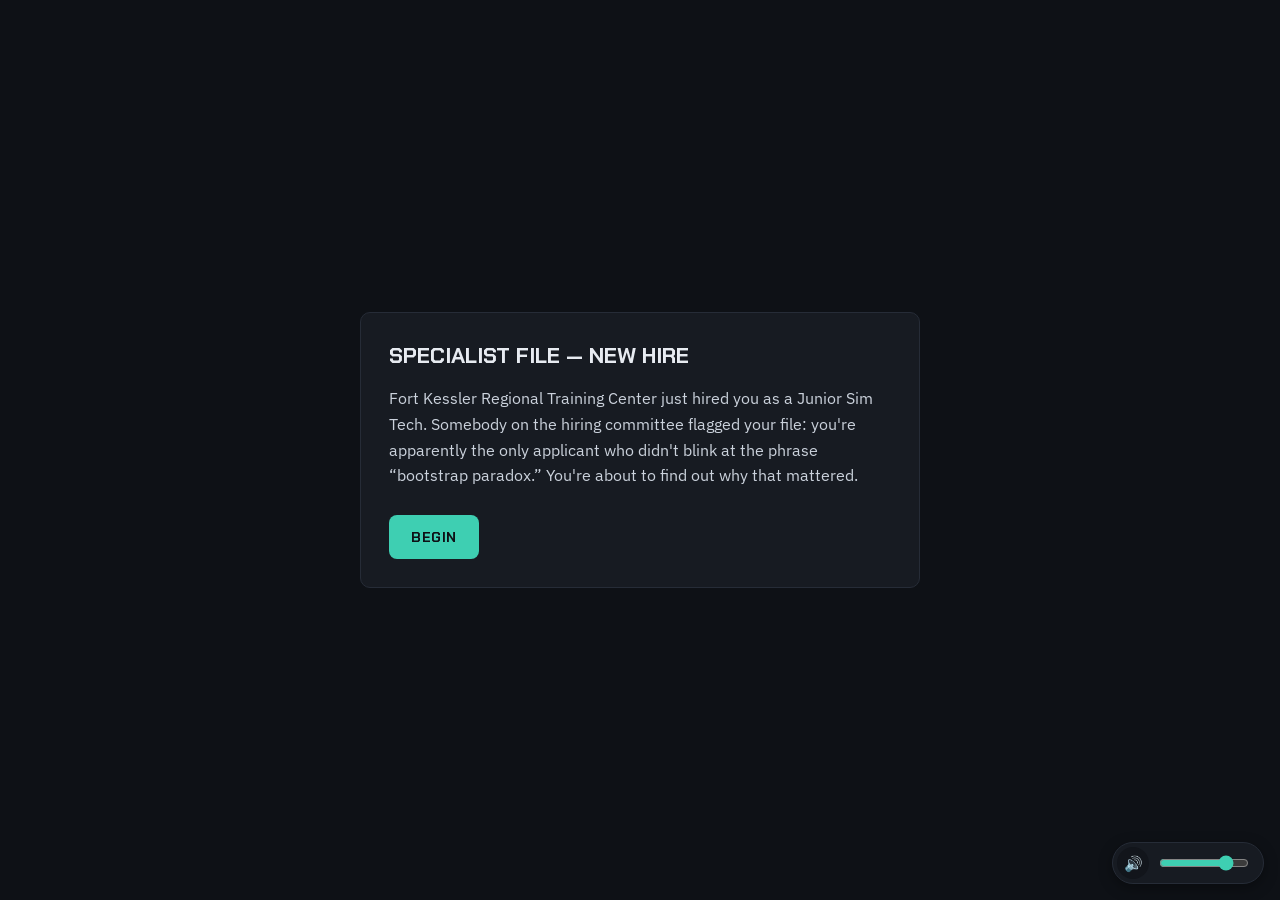
<file: game/web/index.html>
<!doctype html>
<html lang="en">
<head>
<meta charset="utf-8">
<meta name="viewport" content="width=device-width, initial-scale=1, viewport-fit=cover">
<title>CHSOS Roguelite — Vertical Slice</title>
<link rel="stylesheet" href="https://fonts.googleapis.com/css2?family=Chakra+Petch:wght@500;600;700&family=IBM+Plex+Sans:wght@400;500;600&display=swap">
<link rel="stylesheet" href="style.css">
</head>
<body>

<!-- INTRO / NEW GAME -->
<section id="screen-intro" class="screen" hidden>
  <div class="center-shell">
    <div class="card">
      <h1 id="intro-title">SPECIALIST FILE — NEW HIRE</h1>
      <p id="intro-text"></p>
      <div class="btn-row">
        <button id="btn-intro-continue" class="btn">BEGIN</button>
      </div>
    </div>
  </div>
</section>

<!-- FIRST CREW PICKUP -->
<section id="screen-crew-hire" class="screen" hidden>
  <div class="center-shell">
    <div class="card">
      <h1>INCOMING TRANSMISSION</h1>
      <p>Hub: “You're not doing this alone. Nobody does. Your AV Technician is Rosa Quintero, callsign Patch. Cables, RF, dead mics: the stuff that makes or breaks a sim before anyone even gets to the clinical part. She's worked every kind of room there is. Keep her close.”</p>
      <div class="crew-card" id="crew-hire-card" style="margin: 18px 0;"></div>
      <div class="btn-row">
        <button id="btn-crew-hire-continue" class="btn">TAKE THE ASSIGNMENT</button>
      </div>
    </div>
  </div>
</section>

<!-- CAREER HUB -->
<section id="screen-hub" class="screen" hidden>
  <div class="topbar">
    <div class="topbar-title">
      <span class="eyebrow">SPECIALIST FILE</span>
      <span class="main" id="hub-rank">JUNIOR SIM TECH</span>
    </div>
    <div class="save-controls">
      <button id="btn-export" class="btn-secondary">EXPORT SAVE</button>
      <button id="btn-import" class="btn-secondary">IMPORT SAVE</button>
      <button id="btn-new-game" class="btn-secondary">NEW GAME</button>
      <input type="file" id="file-import" accept="application/json" hidden>
    </div>
  </div>

  <div class="hub-main">
    <div class="panel">
      <div class="panel-title">KSA MASTERY BY DOMAIN</div>
      <div id="hub-domains"></div>
    </div>

    <div class="panel">
      <div class="panel-title">CREW ROSTER</div>
      <div id="hub-crew"></div>
    </div>
  </div>

  <div class="hub-main" style="grid-template-columns: 1fr;">
    <div class="panel">
      <div class="panel-title">WAYSTATION 4</div>
      <div class="eyebrow" id="hub-sector"></div>
      <div class="hub-projection" id="hub-projection" hidden></div>
      <div class="hub-convo" id="hub-convo"></div>
      <div class="btn-row">
        <button id="btn-begin-deployment" class="btn">BEGIN DEPLOYMENT</button>
        <button id="btn-codex" class="btn-secondary btn-codex">STUDY LOG</button>
      </div>
    </div>
  </div>
</section>

<!-- STUDY LOG / CODEX (codex.js) -->
<section id="screen-codex" class="screen" hidden>
  <div class="topbar">
    <div class="topbar-title">
      <span class="eyebrow">WAYSTATION 4</span>
      <span class="main">STUDY LOG</span>
    </div>
    <button id="btn-codex-back" class="btn-secondary">BACK TO WAYSTATION</button>
  </div>
  <div class="codex-main">
    <nav class="codex-list" id="codex-list" aria-label="Study Log entries"></nav>
    <article class="panel codex-entry" id="codex-entry" aria-live="polite"></article>
  </div>
</section>

<!-- OUTPOST ARRIVAL BRIEFING (only when there's something new to say) -->
<section id="screen-briefing" class="screen" hidden>
  <div class="center-shell">
    <div class="card briefing-card">
      <span class="eyebrow" id="briefing-eyebrow">ARRIVAL</span>
      <h1 id="briefing-title" class="hud"></h1>
      <div class="briefing-status" id="briefing-status"></div>
      <div class="hub-convo" id="briefing-lines"></div>
      <div class="btn-row">
        <button id="btn-briefing-deploy" class="btn">DEPLOY</button>
      </div>
    </div>
  </div>
</section>

<!-- NODE MAP -->
<section id="screen-map" class="screen" hidden>
  <div class="topbar">
    <div class="topbar-title">
      <span class="eyebrow" id="map-location">SECTOR 1</span>
      <span class="main" id="map-subtitle">MULTI-SITE ROTATION</span>
    </div>
    <div class="stat-row">
      <div class="stat-pill"><span class="label">INTEGRITY</span><span class="value" id="stat-integrity">100</span></div>
      <div class="stat-pill"><span class="label">MORALE</span><span class="value" id="stat-morale">100</span></div>
      <div class="stat-pill"><span class="label">BUDGET</span><span class="value" id="stat-budget">200 CR</span></div>
    </div>
  </div>

  <div class="map-banner" id="map-banner"></div>
  <div class="map-bark" id="map-bark" aria-live="polite"></div>

  <div class="map-layers">
    <div class="map-layer-label">NEXT ROTATION</div>
    <div class="map-canvas" id="map-canvas">
      <svg id="map-svg" viewBox="0 0 640 520" preserveAspectRatio="xMidYMid meet"></svg>
      <div id="map-nodes"></div>
      <div id="ship-marker" class="ship-marker"></div>
      <div id="map-tooltip" class="map-tooltip"></div>
    </div>
  </div>
</section>

<!-- NODE INTERACTION OVERLAY -->
<div id="overlay-node" class="overlay" hidden>
  <div class="node-panel" id="node-panel-content"></div>
</div>

<!-- RUN END -->
<section id="screen-runend" class="screen" hidden>
  <div class="center-shell">
    <div class="card">
      <h1 id="runend-title">DEPLOYMENT COMPLETE</h1>
      <p id="runend-text"></p>
      <div class="effects-row" id="runend-stats"></div>
      <div class="btn-row">
        <button id="btn-return-hub" class="btn">RETURN TO HUB</button>
      </div>
    </div>
  </div>
</section>

<!-- SOUND CONTROL (fixed, shown on every screen) -->
<div class="sound-control" role="group" aria-label="Sound">
  <button id="btn-sound-toggle" class="sound-toggle" type="button">🔊</button>
  <input id="sound-volume" class="sound-volume" type="range" min="0" max="100" step="5" aria-label="Volume">
</div>

<script src="content.js"></script>
<script src="nodes_generated.js"></script>
<script src="mapgen.js"></script>
<script src="story.js"></script>
<script src="outposts.js"></script>
<script src="codex.js"></script>
<script src="app.js"></script>
</body>
</html>
</file>
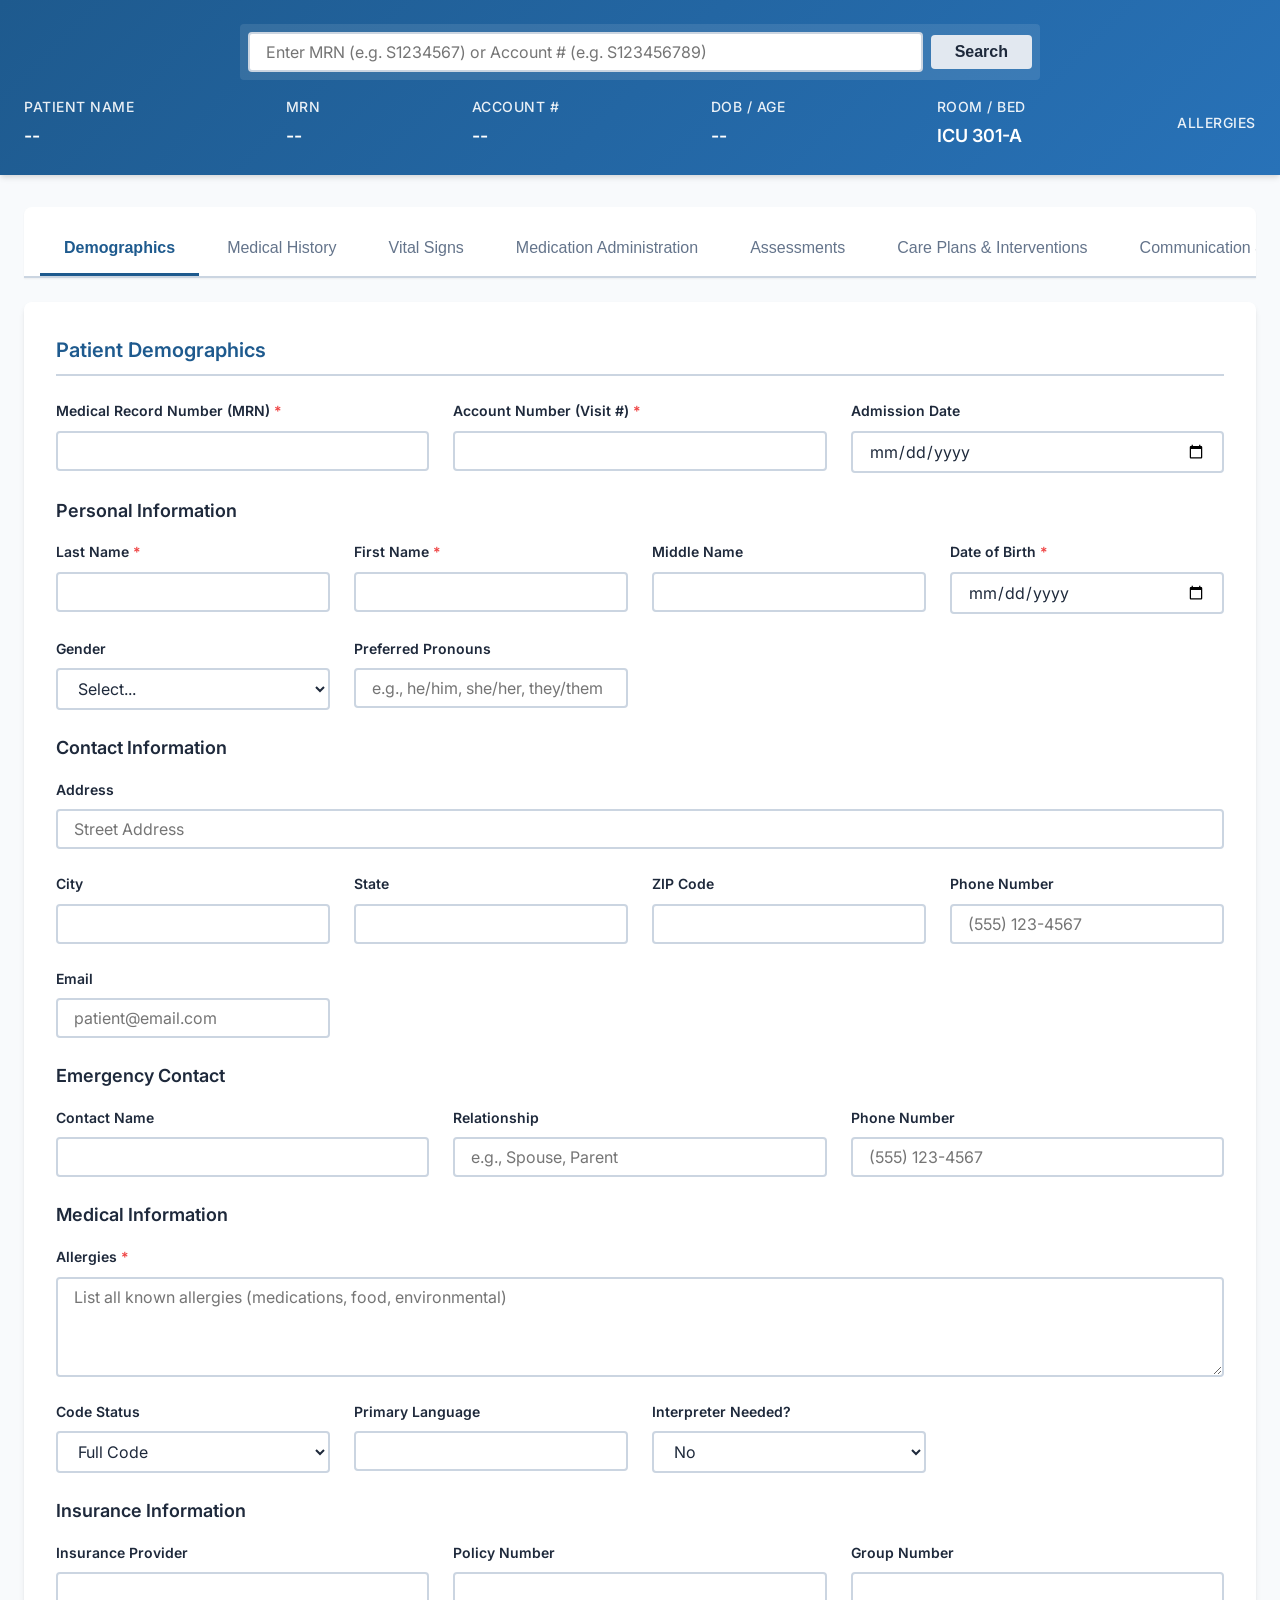
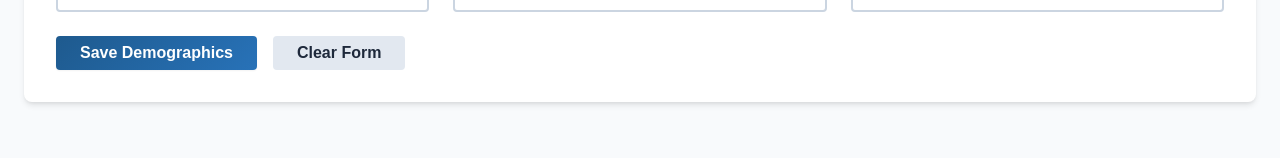
<file: legacy/Medi-Sim/index.html>
<!DOCTYPE html>
<html lang="en">

<head>
    <meta charset="UTF-8">
    <meta name="viewport" content="width=device-width, initial-scale=1.0">
    <title>EHR Simulation - Nurse Training Interface</title>
    <link rel="stylesheet" href="style.css">
    <link rel="preconnect" href="https://fonts.googleapis.com">
    <link rel="preconnect" href="https://fonts.gstatic.com" crossorigin>
    <link href="https://fonts.googleapis.com/css2?family=Inter:wght@300;400;500;600;700&display=swap" rel="stylesheet">
</head>

<body>
    <!-- Patient Header Banner -->
    <header class="patient-header">
        <div class="patient-header-content">
            <!-- Top Row: Search -->
            <div class="header-row-top">
                <div class="header-search-group">
                    <input type="text" id="patient-search-input"
                        placeholder="Enter MRN (e.g. S1234567) or Account # (e.g. S123456789)" class="search-input">
                    <button class="btn btn-secondary btn-sm" onclick="searchPatient()">Search</button>
                </div>
            </div>

            <!-- Bottom Row: Patient Info -->
            <div class="header-row-bottom">
                <div class="patient-info-item">
                    <span class="patient-info-label">Patient Name</span>
                    <span class="patient-info-value" id="header-patient-name">--</span>
                </div>
                <div class="patient-info-item">
                    <span class="patient-info-label">MRN</span>
                    <span class="patient-info-value" id="header-mrn">--</span>
                </div>
                <div class="patient-info-item">
                    <span class="patient-info-label">Account #</span>
                    <span class="patient-info-value" id="header-account">--</span>
                </div>
                <div class="patient-info-item">
                    <span class="patient-info-label">DOB / Age</span>
                    <span class="patient-info-value" id="header-dob">--</span>
                </div>
                <div class="patient-info-item">
                    <span class="patient-info-label">Room / Bed</span>
                    <span class="patient-info-value">ICU 301-A</span>
                </div>
                <div class="patient-info-item">
                    <span class="patient-info-label">Allergies</span>
                    <span class="allergy-badge" id="header-allergies" style="display: none;">--</span>
                </div>
            </div>
        </div>
    </header>

    <div class="container">
        <!-- Tab Navigation -->
        <nav class="tab-navigation">
            <button class="tab-button active" data-tab="demographics">Demographics</button>
            <button class="tab-button" data-tab="history">Medical History</button>
            <button class="tab-button" data-tab="vitals">Vital Signs</button>
            <button class="tab-button" data-tab="medications">Medication Administration</button>
            <button class="tab-button" data-tab="assessments">Assessments</button>
            <button class="tab-button" data-tab="careplans">Care Plans & Interventions</button>
            <button class="tab-button" data-tab="communication">Communication & Handoff</button>
        </nav>

        <!-- Demographics Tab -->
        <div class="tab-content active" id="demographics">
            <div class="content-card">
                <h2 class="section-title">Patient Demographics</h2>

                <div class="form-grid">
                    <div class="form-group">
                        <label for="mrn">Medical Record Number (MRN) <span class="required">*</span></label>
                        <input type="text" id="mrn" required>
                    </div>
                    <div class="form-group">
                        <label for="account-number">Account Number (Visit #) <span class="required">*</span></label>
                        <input type="text" id="account-number" required>
                    </div>
                    <div class="form-group">
                        <label for="admission-date">Admission Date</label>
                        <input type="date" id="admission-date">
                    </div>
                </div>

                <h3 class="section-subtitle">Personal Information</h3>
                <div class="form-grid">
                    <div class="form-group">
                        <label for="last-name">Last Name <span class="required">*</span></label>
                        <input type="text" id="last-name" required>
                    </div>
                    <div class="form-group">
                        <label for="first-name">First Name <span class="required">*</span></label>
                        <input type="text" id="first-name" required>
                    </div>
                    <div class="form-group">
                        <label for="middle-name">Middle Name</label>
                        <input type="text" id="middle-name">
                    </div>
                    <div class="form-group">
                        <label for="dob">Date of Birth <span class="required">*</span></label>
                        <input type="date" id="dob" required>
                    </div>
                    <div class="form-group">
                        <label for="gender">Gender</label>
                        <select id="gender">
                            <option value="">Select...</option>
                            <option value="male">Male</option>
                            <option value="female">Female</option>
                            <option value="other">Other</option>
                            <option value="unknown">Unknown</option>
                        </select>
                    </div>
                    <div class="form-group">
                        <label for="pronouns">Preferred Pronouns</label>
                        <input type="text" id="pronouns" placeholder="e.g., he/him, she/her, they/them">
                    </div>
                </div>

                <h3 class="section-subtitle">Contact Information</h3>
                <div class="form-grid">
                    <div class="form-group full-width">
                        <label for="address">Address</label>
                        <input type="text" id="address" placeholder="Street Address">
                    </div>
                    <div class="form-group">
                        <label for="city">City</label>
                        <input type="text" id="city">
                    </div>
                    <div class="form-group">
                        <label for="state">State</label>
                        <input type="text" id="state">
                    </div>
                    <div class="form-group">
                        <label for="zip">ZIP Code</label>
                        <input type="text" id="zip">
                    </div>
                    <div class="form-group">
                        <label for="phone">Phone Number</label>
                        <input type="tel" id="phone" placeholder="(555) 123-4567">
                    </div>
                    <div class="form-group">
                        <label for="email">Email</label>
                        <input type="email" id="email" placeholder="patient@email.com">
                    </div>
                </div>

                <h3 class="section-subtitle">Emergency Contact</h3>
                <div class="form-grid">
                    <div class="form-group">
                        <label for="emergency-name">Contact Name</label>
                        <input type="text" id="emergency-name">
                    </div>
                    <div class="form-group">
                        <label for="emergency-relationship">Relationship</label>
                        <input type="text" id="emergency-relationship" placeholder="e.g., Spouse, Parent">
                    </div>
                    <div class="form-group">
                        <label for="emergency-phone">Phone Number</label>
                        <input type="tel" id="emergency-phone" placeholder="(555) 123-4567">
                    </div>
                </div>

                <h3 class="section-subtitle">Medical Information</h3>
                <div class="form-grid">
                    <div class="form-group full-width">
                        <label for="allergies">Allergies <span class="required">*</span></label>
                        <textarea id="allergies"
                            placeholder="List all known allergies (medications, food, environmental)"></textarea>
                    </div>
                    <div class="form-group">
                        <label for="code-status">Code Status</label>
                        <select id="code-status">
                            <option value="full-code">Full Code</option>
                            <option value="dnr">DNR (Do Not Resuscitate)</option>
                            <option value="dni">DNI (Do Not Intubate)</option>
                            <option value="dnr-dni">DNR/DNI</option>
                            <option value="comfort-care">Comfort Care Only</option>
                        </select>
                    </div>
                    <div class="form-group">
                        <label for="primary-language">Primary Language</label>
                        <input type="text" id="primary-language">
                    </div>
                    <div class="form-group">
                        <label for="interpreter-needed">Interpreter Needed?</label>
                        <select id="interpreter-needed">
                            <option value="no" selected>No</option>
                            <option value="yes">Yes</option>
                        </select>
                    </div>
                </div>

                <h3 class="section-subtitle">Insurance Information</h3>
                <div class="form-grid">
                    <div class="form-group">
                        <label for="insurance-provider">Insurance Provider</label>
                        <input type="text" id="insurance-provider">
                    </div>
                    <div class="form-group">
                        <label for="policy-number">Policy Number</label>
                        <input type="text" id="policy-number">
                    </div>
                    <div class="form-group">
                        <label for="group-number">Group Number</label>
                        <input type="text" id="group-number">
                    </div>
                </div>

                <div class="button-group">
                    <button class="btn btn-primary" onclick="saveDemographics()">Save Demographics</button>
                    <button class="btn btn-secondary" onclick="clearForm('demographics')">Clear Form</button>
                </div>
            </div>
        </div>

        <!-- Medical History Tab -->
        <div class="tab-content" id="history">
            <div class="content-card">
                <h2 class="section-title">Medical History</h2>

                <h3 class="section-subtitle">Past Medical History (PMH)</h3>
                <div class="checkbox-group">
                    <div class="checkbox-item">
                        <input type="checkbox" id="pmh-htn">
                        <label for="pmh-htn">Hypertension (HTN)</label>
                    </div>
                    <div class="checkbox-item">
                        <input type="checkbox" id="pmh-dm">
                        <label for="pmh-dm">Diabetes Mellitus (Type 1/2)</label>
                    </div>
                    <div class="checkbox-item">
                        <input type="checkbox" id="pmh-cad">
                        <label for="pmh-cad">Coronary Artery Disease (CAD)</label>
                    </div>
                    <div class="checkbox-item">
                        <input type="checkbox" id="pmh-copd">
                        <label for="pmh-copd">COPD/Asthma</label>
                    </div>
                    <div class="checkbox-item">
                        <input type="checkbox" id="pmh-ckd">
                        <label for="pmh-ckd">Chronic Kidney Disease</label>
                    </div>
                    <div class="checkbox-item">
                        <input type="checkbox" id="pmh-chf">
                        <label for="pmh-chf">Heart Failure (CHF)</label>
                    </div>
                </div>
                <div class="form-group full-width">
                    <label for="pmh-notes">Other Medical History / Details</label>
                    <textarea id="pmh-notes" placeholder="List other conditions, dates of diagnosis, etc."></textarea>
                </div>

                <h3 class="section-subtitle">Surgical History (PSH)</h3>
                <div class="form-group full-width">
                    <label for="psh-notes">Surgeries & Procedures</label>
                    <textarea id="psh-notes"
                        placeholder="List surgeries with approximate dates (e.g., Appendectomy 2010, TKA Right Knee 2018)"></textarea>
                </div>

                <h3 class="section-subtitle">Family Medical History</h3>
                <div class="checkbox-group">
                    <div class="checkbox-item">
                        <input type="checkbox" id="fh-cancer">
                        <label for="fh-cancer">Cancer (Family)</label>
                    </div>
                    <div class="checkbox-item">
                        <input type="checkbox" id="fh-heart">
                        <label for="fh-heart">Heart Disease (Family)</label>
                    </div>
                    <div class="checkbox-item">
                        <input type="checkbox" id="fh-dm">
                        <label for="fh-dm">Diabetes (Family)</label>
                    </div>
                </div>
                <div class="form-group full-width">
                    <label for="fh-notes">Family History Details</label>
                    <textarea id="fh-notes"
                        placeholder="Specify relation and condition (e.g., Mother - Breast Cancer, Father - MI at 55)"></textarea>
                </div>

                <h3 class="section-subtitle">Social History</h3>
                <div class="form-grid">
                    <div class="form-group">
                        <label for="sh-tobacco">Tobacco Use</label>
                        <select id="sh-tobacco">
                            <option value="never">Never Smoker</option>
                            <option value="former">Former Smoker</option>
                            <option value="current">Current Smoker</option>
                        </select>
                    </div>
                    <div class="form-group">
                        <label for="sh-alcohol">Alcohol Use</label>
                        <select id="sh-alcohol">
                            <option value="none">None</option>
                            <option value="social">Social</option>
                            <option value="moderate">Moderate</option>
                            <option value="heavy">Heavy</option>
                        </select>
                    </div>
                    <div class="form-group">
                        <label for="sh-drugs">Illicit Drug Use</label>
                        <select id="sh-drugs">
                            <option value="none">None</option>
                            <option value="past">Past Use</option>
                            <option value="current">Current Use</option>
                        </select>
                    </div>
                    <div class="form-group">
                        <label for="sh-occupation">Occupation</label>
                        <input type="text" id="sh-occupation" placeholder="Current/Former Occupation">
                    </div>
                </div>
                <div class="form-group full-width">
                    <label for="sh-notes">Social History Notes</label>
                    <textarea id="sh-notes" placeholder="Living situation, support system, etc."></textarea>
                </div>

                <div class="button-group">
                    <button class="btn btn-primary" onclick="saveHistory()">Save History</button>
                    <button class="btn btn-secondary" onclick="clearForm('history')">Clear Form</button>
                </div>
            </div>
        </div>
    </div>

    <!-- Vital Signs Tab -->
    <div class="tab-content" id="vitals">
        <div class="content-card">
            <h2 class="section-title">Vital Signs</h2>

            <div class="vitals-entry">
                <div class="form-group" style="margin-bottom: 1rem;">
                    <label>Account Number (Visit #)</label>
                    <input type="text" id="vitals-account-number" readonly class="readonly-field">
                </div>
                <h3 class="section-subtitle">Record New Vital Signs</h3>
                <div class="form-grid">
                    <div class="form-group">
                        <label for="vital-date">Date</label>
                        <input type="date" id="vital-date">
                    </div>
                    <div class="form-group">
                        <label for="vital-time">Time</label>
                        <input type="time" id="vital-time">
                    </div>
                </div>

                <div class="vitals-grid">
                    <div class="form-group">
                        <label for="bp-systolic">Blood Pressure</label>
                        <div class="vital-value">
                            <input type="number" id="bp-systolic" placeholder="Systolic" style="width: 80px;">
                            <span>/</span>
                            <input type="number" id="bp-diastolic" placeholder="Diastolic" style="width: 80px;">
                            <span class="vital-unit">mmHg</span>
                        </div>
                    </div>

                    <div class="form-group">
                        <label for="heart-rate">Heart Rate</label>
                        <div class="vital-value">
                            <input type="number" id="heart-rate" placeholder="HR">
                            <span class="vital-unit">bpm</span>
                        </div>
                    </div>

                    <div class="form-group">
                        <label for="resp-rate">Respiratory Rate</label>
                        <div class="vital-value">
                            <input type="number" id="resp-rate" placeholder="RR">
                            <span class="vital-unit">breaths/min</span>
                        </div>
                    </div>

                    <div class="form-group">
                        <label for="temp">Temperature</label>
                        <div class="vital-value">
                            <input type="number" id="temp" step="0.1" placeholder="Temp">
                            <select id="temp-route" style="width: 100px;">
                                <option value="oral">Oral</option>
                                <option value="axillary">Axillary</option>
                                <option value="rectal">Rectal</option>
                                <option value="tympanic">Tympanic</option>
                                <option value="temporal">Temporal</option>
                            </select>
                            <span class="vital-unit">°F</span>
                        </div>
                    </div>

                    <div class="form-group">
                        <label for="spo2">SpO2</label>
                        <div class="vital-value">
                            <input type="number" id="spo2" placeholder="SpO2">
                            <span class="vital-unit">%</span>
                        </div>
                    </div>

                    <div class="form-group">
                        <label for="o2-delivery">O2 Delivery</label>
                        <select id="o2-delivery">
                            <option value="room-air">Room Air</option>
                            <option value="nasal-cannula">Nasal Cannula</option>
                            <option value="face-mask">Face Mask</option>
                            <option value="non-rebreather">Non-Rebreather</option>
                            <option value="ventilator">Ventilator</option>
                        </select>
                    </div>

                    <div class="form-group">
                        <label for="pain-scale">Pain Scale (0-10)</label>
                        <div class="vital-value">
                            <input type="number" id="pain-scale" min="0" max="10" placeholder="0-10">
                        </div>
                    </div>

                    <div class="form-group">
                        <label for="pain-location">Pain Location</label>
                        <input type="text" id="pain-location" placeholder="Location">
                    </div>
                </div>

                <div class="form-grid" style="margin-top: 1rem;">
                    <div class="form-group">
                        <label for="weight">Weight</label>
                        <div class="vital-value">
                            <input type="number" id="weight" step="0.1" placeholder="Weight">
                            <select id="weight-unit" style="width: 70px;">
                                <option value="kg">kg</option>
                                <option value="lbs">lbs</option>
                            </select>
                        </div>
                    </div>

                    <div class="form-group">
                        <label for="height">Height</label>
                        <div class="vital-value">
                            <input type="number" id="height" step="0.1" placeholder="Height">
                            <select id="height-unit" style="width: 70px;">
                                <option value="cm">cm</option>
                                <option value="in">in</option>
                            </select>
                        </div>
                    </div>

                    <div class="form-group">
                        <label for="bmi">BMI (calculated)</label>
                        <input type="text" id="bmi" readonly placeholder="Auto-calculated">
                    </div>
                </div>

                <div class="button-group">
                    <button class="btn btn-primary" onclick="recordVitals()">Record Vitals</button>
                    <button class="btn btn-secondary" onclick="clearVitalsForm()">Clear</button>
                </div>
            </div>

            <h3 class="section-subtitle">Vital Signs History</h3>
            <table class="data-table">
                <thead>
                    <tr>
                        <th>Date/Time</th>
                        <th>BP</th>
                        <th>HR</th>
                        <th>RR</th>
                        <th>Temp</th>
                        <th>SpO2</th>
                        <th>Pain</th>
                        <th>Actions</th>
                    </tr>
                </thead>
                <tbody id="vitals-history">
                    <tr>
                        <td colspan="8" class="text-center">No vital signs recorded yet</td>
                    </tr>
                </tbody>
            </table>
        </div>
    </div>

    <!-- Medication Administration Tab -->
    <div class="tab-content" id="medications">
        <div class="content-card">
            <h2 class="section-title">Medication Administration Record (MAR)</h2>

            <div class="form-group" style="margin-bottom: 1rem;">
                <label>Account Number (Visit #)</label>
                <input type="text" id="meds-account-number" readonly class="readonly-field">
            </div>

            <div class="button-group">
                <button class="btn btn-primary" onclick="showAddMedicationForm()">+ Add New Medication</button>
            </div>

            <div id="add-medication-form" class="vitals-entry" style="display: none; margin-top: 1rem;">
                <h3 class="section-subtitle">Add Medication Order</h3>
                <div class="form-grid">
                    <div class="form-group">
                        <label for="med-name">Medication Name <span class="required">*</span></label>
                        <input type="text" id="med-name" placeholder="e.g., Metoprolol" required>
                    </div>
                    <div class="form-group">
                        <label for="med-dose">Dose <span class="required">*</span></label>
                        <input type="text" id="med-dose" placeholder="e.g., 50 mg" required>
                    </div>
                    <div class="form-group">
                        <label for="med-route">Route <span class="required">*</span></label>
                        <select id="med-route">
                            <option value="">Select...</option>
                            <option value="PO">PO (By Mouth)</option>
                            <option value="IV">IV (Intravenous)</option>
                            <option value="IM">IM (Intramuscular)</option>
                            <option value="SubQ">SubQ (Subcutaneous)</option>
                            <option value="Topical">Topical</option>
                            <option value="Inhaled">Inhaled</option>
                            <option value="Rectal">Rectal</option>
                            <option value="Sublingual">Sublingual</option>
                        </select>
                    </div>
                    <div class="form-group">
                        <label for="med-frequency">Frequency <span class="required">*</span></label>
                        <select id="med-frequency">
                            <option value="">Select...</option>
                            <option value="Once">Once</option>
                            <option value="Daily">Daily</option>
                            <option value="BID">BID (Twice Daily)</option>
                            <option value="TID">TID (Three Times Daily)</option>
                            <option value="QID">QID (Four Times Daily)</option>
                            <option value="Q4H">Every 4 Hours</option>
                            <option value="Q6H">Every 6 Hours</option>
                            <option value="Q8H">Every 8 Hours</option>
                            <option value="Q12H">Every 12 Hours</option>
                            <option value="PRN">PRN (As Needed)</option>
                        </select>
                    </div>
                    <div class="form-group">
                        <label for="med-indication">Indication</label>
                        <input type="text" id="med-indication" placeholder="e.g., Hypertension">
                    </div>
                    <div class="form-group">
                        <label for="med-start-date">Start Date</label>
                        <input type="date" id="med-start-date">
                    </div>
                </div>
                <div class="button-group">
                    <button class="btn btn-success" onclick="addMedication()">Add to MAR</button>
                    <button class="btn btn-secondary" onclick="hideAddMedicationForm()">Cancel</button>
                </div>
            </div>

            <!-- BCMA Modal / Section -->
            <div id="bcma-scanner-section" class="vitals-entry"
                style="display: none; margin-top: 1rem; border-left: 4px solid var(--primary-blue); background: #f0f7ff;">
                <h3 class="section-subtitle">Barcode Medication Administration (BCMA)</h3>
                <p style="margin-bottom: 1rem; color: var(--text-secondary);">Simulate scanning by entering the IDs
                    below.</p>

                <div class="form-grid">
                    <div class="form-group">
                        <label for="scan-patient-id">1. Scan Patient Wristband (Account #)</label>
                        <input type="text" id="scan-patient-id" placeholder="Scan/Type Account Number">
                    </div>
                    <div class="form-group">
                        <label for="scan-med-id">2. Scan Medication (Barcode ID)</label>
                        <input type="text" id="scan-med-id" placeholder="Scan/Type Med Barcode" readonly>
                        <!-- Auto-filled for simulation ease or manual? Let's make it manual for realism, but maybe readonly if we want to force a specific flow. Actually, user should type it. -->
                    </div>
                </div>
                <div id="bcma-status" style="margin-bottom: 1rem; font-weight: bold;"></div>

                <div class="button-group">
                    <button class="btn btn-success" onclick="confirmAdministration()">Confirm & Administer</button>
                    <button class="btn btn-secondary" onclick="cancelAdministration()">Cancel</button>
                </div>
            </div>

            <h3 class="section-subtitle" style="margin-top: 2rem;">Active Medications</h3>
            <table class="data-table">
                <thead>
                    <tr>
                        <th>Medication</th>
                        <th>Barcode ID</th> <!-- New Column -->
                        <th>Dose/Route/Freq</th>
                        <th>Last Given</th>
                        <th>Next Due</th>
                        <th>Status</th>
                        <th>Actions</th>
                    </tr>
                </thead>
                <tbody id="medication-list">
                    <tr>
                        <td colspan="7" class="text-center">No medications ordered</td>
                    </tr>
                </tbody>
            </table>

            <h3 class="section-subtitle" style="margin-top: 2rem;">Administration Log</h3>
            <table class="data-table">
                <thead>
                    <tr>
                        <th>Date/Time</th>
                        <th>Medication</th>
                        <th>Dose</th>
                        <th>Route</th>
                        <th>Site (if applicable)</th>
                        <th>Nurse Initials</th>
                    </tr>
                </thead>
                <tbody id="admin-log">
                    <tr>
                        <td colspan="6" class="text-center">No administrations recorded</td>
                    </tr>
                </tbody>
            </table>
        </div>
    </div>

    <!-- Assessments Tab -->
    <div class="tab-content" id="assessments">
        <div class="content-card">
            <h2 class="section-title">Nursing Assessment</h2>

            <div class="form-grid">
                <div class="form-group">
                    <label for="assessment-date">Assessment Date</label>
                    <input type="date" id="assessment-date">
                </div>
                <div class="form-group">
                    <label for="assessment-time">Assessment Time</label>
                    <input type="time" id="assessment-time">
                </div>
                <div class="form-group">
                    <label for="assessment-type">Assessment Type</label>
                    <select id="assessment-type">
                        <option value="admission">Admission Assessment</option>
                        <option value="shift">Shift Assessment</option>
                        <option value="focused">Focused Assessment</option>
                        <option value="head-to-toe">Head-to-Toe Assessment</option>
                    </select>
                </div>
            </div>

            <h3 class="section-subtitle">Neurological</h3>
            <div class="form-grid">
                <div class="form-group">
                    <label for="loc">Level of Consciousness</label>
                    <select id="loc">
                        <option value="alert">Alert & Oriented x4</option>
                        <option value="alert-x3">Alert & Oriented x3</option>
                        <option value="alert-x2">Alert & Oriented x2</option>
                        <option value="alert-x1">Alert & Oriented x1</option>
                        <option value="lethargic">Lethargic</option>
                        <option value="obtunded">Obtunded</option>
                        <option value="stuporous">Stuporous</option>
                        <option value="comatose">Comatose</option>
                    </select>
                </div>
                <div class="form-group">
                    <label for="pupils">Pupils</label>
                    <select id="pupils">
                        <option value="perrla">PERRLA (Normal)</option>
                        <option value="dilated">Dilated</option>
                        <option value="constricted">Constricted</option>
                        <option value="unequal">Unequal</option>
                        <option value="non-reactive">Non-Reactive</option>
                    </select>
                </div>
                <div class="form-group">
                    <label for="motor-function">Motor Function</label>
                    <select id="motor-function">
                        <option value="normal">Moves All Extremities</option>
                        <option value="weakness-right">Weakness - Right Side</option>
                        <option value="weakness-left">Weakness - Left Side</option>
                        <option value="paralysis">Paralysis Present</option>
                    </select>
                </div>
            </div>
            <div class="form-group full-width">
                <label for="neuro-notes">Neurological Notes</label>
                <textarea id="neuro-notes" placeholder="Additional neurological findings..."></textarea>
            </div>

            <h3 class="section-subtitle">Cardiovascular</h3>
            <div class="checkbox-group">
                <div class="checkbox-item">
                    <input type="checkbox" id="cv-regular-rhythm">
                    <label for="cv-regular-rhythm">Regular Rhythm</label>
                </div>
                <div class="checkbox-item">
                    <input type="checkbox" id="cv-irregular-rhythm">
                    <label for="cv-irregular-rhythm">Irregular Rhythm</label>
                </div>
                <div class="checkbox-item">
                    <input type="checkbox" id="cv-peripheral-pulses">
                    <label for="cv-peripheral-pulses">Peripheral Pulses Present</label>
                </div>
                <div class="checkbox-item">
                    <input type="checkbox" id="cv-edema">
                    <label for="cv-edema">Edema Present</label>
                </div>
                <div class="checkbox-item">
                    <input type="checkbox" id="cv-cap-refill">
                    <label for="cv-cap-refill">Cap Refill &lt; 3 sec</label>
                </div>
            </div>
            <div class="form-group full-width">
                <label for="cv-notes">Cardiovascular Notes</label>
                <textarea id="cv-notes" placeholder="Heart sounds, edema location, pulse quality..."></textarea>
            </div>

            <h3 class="section-subtitle">Respiratory</h3>
            <div class="checkbox-group">
                <div class="checkbox-item">
                    <input type="checkbox" id="resp-clear">
                    <label for="resp-clear">Clear Lung Sounds</label>
                </div>
                <div class="checkbox-item">
                    <input type="checkbox" id="resp-crackles">
                    <label for="resp-crackles">Crackles</label>
                </div>
                <div class="checkbox-item">
                    <input type="checkbox" id="resp-wheezes">
                    <label for="resp-wheezes">Wheezes</label>
                </div>
                <div class="checkbox-item">
                    <input type="checkbox" id="resp-diminished">
                    <label for="resp-diminished">Diminished Sounds</label>
                </div>
                <div class="checkbox-item">
                    <input type="checkbox" id="resp-labored">
                    <label for="resp-labored">Labored Breathing</label>
                </div>
                <div class="checkbox-item">
                    <input type="checkbox" id="resp-cough">
                    <label for="resp-cough">Productive Cough</label>
                </div>
            </div>
            <div class="form-group full-width">
                <label for="resp-notes">Respiratory Notes</label>
                <textarea id="resp-notes" placeholder="Breath sounds, oxygen needs, cough details..."></textarea>
            </div>

            <h3 class="section-subtitle">Gastrointestinal</h3>
            <div class="form-grid">
                <div class="form-group">
                    <label for="bowel-sounds">Bowel Sounds</label>
                    <select id="bowel-sounds">
                        <option value="normoactive">Normoactive (Normal)</option>
                        <option value="hyperactive">Hyperactive</option>
                        <option value="hypoactive">Hypoactive</option>
                        <option value="absent">Absent</option>
                    </select>
                </div>
                <div class="form-group">
                    <label for="last-bm">Last Bowel Movement</label>
                    <input type="date" id="last-bm">
                </div>
                <div class="form-group">
                    <label for="diet-tolerance">Diet Tolerance</label>
                    <select id="diet-tolerance">
                        <option value="tolerating">Tolerating Well</option>
                        <option value="nausea">Nausea Present</option>
                        <option value="vomiting">Vomiting</option>
                        <option value="npo">NPO (Nothing By Mouth)</option>
                    </select>
                </div>
            </div>
            <div class="form-group full-width">
                <label for="gi-notes">Gastrointestinal Notes</label>
                <textarea id="gi-notes" placeholder="Abdomen assessment, BM characteristics, appetite..."></textarea>
            </div>

            <h3 class="section-subtitle">Genitourinary</h3>
            <div class="form-grid">
                <div class="form-group">
                    <label for="urine-output">Urine Output (mL/hr)</label>
                    <input type="number" id="urine-output" placeholder="Average output">
                </div>
                <div class="form-group">
                    <label for="urine-color">Urine Color</label>
                    <select id="urine-color">
                        <option value="clear-yellow">Clear Yellow</option>
                        <option value="dark-yellow">Dark Yellow</option>
                        <option value="amber">Amber</option>
                        <option value="cloudy">Cloudy</option>
                        <option value="bloody">Bloody</option>
                    </select>
                </div>
                <div class="form-group">
                    <label for="catheter">Catheter Type</label>
                    <select id="catheter">
                        <option value="none">None</option>
                        <option value="foley">Foley Catheter</option>
                        <option value="straight">Straight Cath</option>
                        <option value="suprapubic">Suprapubic</option>
                    </select>
                </div>
            </div>
            <div class="form-group full-width">
                <label for="gu-notes">Genitourinary Notes</label>
                <textarea id="gu-notes" placeholder="Voiding patterns, catheter care, concerns..."></textarea>
            </div>

            <h3 class="section-subtitle">Integumentary (Skin)</h3>
            <div class="checkbox-group">
                <div class="checkbox-item">
                    <input type="checkbox" id="skin-intact">
                    <label for="skin-intact">Skin Intact</label>
                </div>
                <div class="checkbox-item">
                    <input type="checkbox" id="skin-warm-dry">
                    <label for="skin-warm-dry">Warm & Dry</label>
                </div>
                <div class="checkbox-item">
                    <input type="checkbox" id="skin-wound">
                    <label for="skin-wound">Wound Present</label>
                </div>
                <div class="checkbox-item">
                    <input type="checkbox" id="skin-pressure-injury">
                    <label for="skin-pressure-injury">Pressure Injury</label>
                </div>
                <div class="checkbox-item">
                    <input type="checkbox" id="skin-rash">
                    <label for="skin-rash">Rash Present</label>
                </div>
                <div class="checkbox-item">
                    <input type="checkbox" id="skin-bruising">
                    <label for="skin-bruising">Bruising</label>
                </div>
            </div>
            <div class="form-group full-width">
                <label for="skin-notes">Integumentary Notes</label>
                <textarea id="skin-notes"
                    placeholder="Wound location/description, skin condition, dressing changes..."></textarea>
            </div>

            <h3 class="section-subtitle">Musculoskeletal & Mobility</h3>
            <div class="form-grid">
                <div class="form-group">
                    <label for="mobility">Mobility Level</label>
                    <select id="mobility">
                        <option value="independent">Independent</option>
                        <option value="assist-1">Assist of 1</option>
                        <option value="assist-2">Assist of 2</option>
                        <option value="total-care">Total Care</option>
                        <option value="bedrest">Bedrest Ordered</option>
                    </select>
                </div>
                <div class="form-group">
                    <label for="fall-risk">Fall Risk</label>
                    <select id="fall-risk">
                        <option value="low">Low Risk</option>
                        <option value="moderate">Moderate Risk</option>
                        <option value="high">High Risk</option>
                    </select>
                </div>
            </div>
            <div class="checkbox-group">
                <div class="checkbox-item">
                    <input type="checkbox" id="ms-full-rom">
                    <label for="ms-full-rom">Full Range of Motion</label>
                </div>
                <div class="checkbox-item">
                    <input type="checkbox" id="ms-limited-rom">
                    <label for="ms-limited-rom">Limited ROM</label>
                </div>
                <div class="checkbox-item">
                    <input type="checkbox" id="ms-gait-steady">
                    <label for="ms-gait-steady">Steady Gait</label>
                </div>
                <div class="checkbox-item">
                    <input type="checkbox" id="ms-assistive-device">
                    <label for="ms-assistive-device">Uses Assistive Device</label>
                </div>
            </div>
            <div class="form-group full-width">
                <label for="ms-notes">Musculoskeletal Notes</label>
                <textarea id="ms-notes" placeholder="Mobility concerns, assistive devices, transfers..."></textarea>
            </div>

            <div class="button-group">
                <button class="btn btn-primary" onclick="saveAssessment()">Save Assessment</button>
                <button class="btn btn-secondary" onclick="clearForm('assessments')">Clear Form</button>
            </div>
        </div>
    </div>

    <!-- Care Plans & Interventions Tab -->
    <div class="tab-content" id="careplans">
        <div class="content-card">
            <h2 class="section-title">Care Plans & Interventions</h2>

            <div class="button-group">
                <button class="btn btn-primary" onclick="showAddCarePlanForm()">+ Add Care Plan</button>
            </div>

            <div id="add-careplan-form" class="vitals-entry" style="display: none; margin-top: 1rem;">
                <h3 class="section-subtitle">New Care Plan</h3>
                <div class="form-grid">
                    <div class="form-group full-width">
                        <label for="nursing-diagnosis">Nursing Diagnosis <span class="required">*</span></label>
                        <select id="nursing-diagnosis">
                            <option value="">Select a diagnosis...</option>
                            <option value="acute-pain">Acute Pain</option>
                            <option value="impaired-gas-exchange">Impaired Gas Exchange</option>
                            <option value="risk-infection">Risk for Infection</option>
                            <option value="decreased-cardiac-output">Decreased Cardiac Output</option>
                            <option value="impaired-mobility">Impaired Physical Mobility</option>
                            <option value="risk-falls">Risk for Falls</option>
                            <option value="impaired-skin-integrity">Impaired Skin Integrity</option>
                            <option value="anxiety">Anxiety</option>
                            <option value="deficient-knowledge">Deficient Knowledge</option>
                            <option value="ineffective-coping">Ineffective Coping</option>
                            <option value="other">Other (Custom)</option>
                        </select>
                    </div>
                    <div class="form-group full-width" id="custom-diagnosis-group" style="display: none;">
                        <label for="custom-diagnosis">Custom Diagnosis</label>
                        <input type="text" id="custom-diagnosis" placeholder="Enter custom nursing diagnosis">
                    </div>
                    <div class="form-group full-width">
                        <label for="related-to">Related To</label>
                        <input type="text" id="related-to" placeholder="e.g., surgical incision, immobility">
                    </div>
                    <div class="form-group full-width">
                        <label for="evidenced-by">As Evidenced By</label>
                        <input type="text" id="evidenced-by" placeholder="e.g., patient reports pain 7/10">
                    </div>
                </div>

                <h4 style="margin-top: 1rem; color: var(--primary-blue);">Goals</h4>
                <div class="form-grid">
                    <div class="form-group full-width">
                        <label for="short-term-goal">Short-Term Goal</label>
                        <textarea id="short-term-goal"
                            placeholder="Goal to be achieved within 24-48 hours..."></textarea>
                    </div>
                    <div class="form-group full-width">
                        <label for="long-term-goal">Long-Term Goal</label>
                        <textarea id="long-term-goal" placeholder="Goal to be achieved by discharge..."></textarea>
                    </div>
                </div>

                <h4 style="margin-top: 1rem; color: var(--primary-blue);">Interventions</h4>
                <div class="form-group full-width">
                    <label for="interventions">Planned Interventions</label>
                    <textarea id="interventions" placeholder="List nursing interventions (one per line)..."></textarea>
                </div>

                <div class="button-group">
                    <button class="btn btn-success" onclick="addCarePlan()">Add Care Plan</button>
                    <button class="btn btn-secondary" onclick="hideAddCarePlanForm()">Cancel</button>
                </div>
            </div>

            <h3 class="section-subtitle" style="margin-top: 2rem;">Active Care Plans</h3>
            <div id="active-careplans">
                <p style="text-align: center; color: var(--text-secondary); padding: 2rem;">No care plans created
                    yet</p>
            </div>
        </div>
    </div>

    <!-- Communication & Handoff Tab -->
    <div class="tab-content" id="communication">
        <div class="content-card">
            <h2 class="section-title">Communication & Handoff Tools</h2>

            <h3 class="section-subtitle">SBAR Report</h3>
            <p style="color: var(--text-secondary); margin-bottom: 1rem;">
                <strong>SBAR</strong> (Situation, Background, Assessment, Recommendation) is a standardized
                communication tool for healthcare professionals.
            </p>

            <div class="sbar-section">
                <h4>S - Situation</h4>
                <textarea id="sbar-situation"
                    placeholder="What is happening with the patient right now? State the problem clearly and concisely."></textarea>
            </div>

            <div class="sbar-section">
                <h4>B - Background</h4>
                <textarea id="sbar-background"
                    placeholder="What is the relevant background/context? Include pertinent medical history, medications, vital signs, lab results."></textarea>
            </div>

            <div class="sbar-section">
                <h4>A - Assessment</h4>
                <textarea id="sbar-assessment"
                    placeholder="What do you think the problem is? What is your clinical impression?"></textarea>
            </div>

            <div class="sbar-section">
                <h4>R - Recommendation</h4>
                <textarea id="sbar-recommendation"
                    placeholder="What do you recommend or what do you need? Be specific about what you want to happen."></textarea>
            </div>

            <div class="button-group">
                <button class="btn btn-primary" onclick="saveSBAR()">Save SBAR Report</button>
                <button class="btn btn-secondary" onclick="clearSBAR()">Clear</button>
            </div>

            <h3 class="section-subtitle" style="margin-top: 2rem;">Shift Report / Handoff Notes</h3>
            <div class="form-grid">
                <div class="form-group">
                    <label for="shift-date">Date</label>
                    <input type="date" id="shift-date">
                </div>
                <div class="form-group">
                    <label for="shift-type">Shift</label>
                    <select id="shift-type">
                        <option value="day">Day Shift (7a-7p)</option>
                        <option value="night">Night Shift (7p-7a)</option>
                    </select>
                </div>
                <div class="form-group">
                    <label for="oncoming-nurse">Oncoming Nurse</label>
                    <input type="text" id="oncoming-nurse" placeholder="Nurse receiving report">
                </div>
            </div>

            <div class="form-group full-width">
                <label for="shift-notes">Shift Report Notes</label>
                <textarea id="shift-notes" placeholder="Key events during shift, pending tasks, patient updates..."
                    style="min-height: 150px;"></textarea>
            </div>

            <div class="button-group">
                <button class="btn btn-primary" onclick="saveShiftReport()">Save Shift Report</button>
                <button class="btn btn-secondary" onclick="clearShiftReport()">Clear</button>
            </div>

            <h3 class="section-subtitle" style="margin-top: 2rem;">Communication Log</h3>
            <table class="data-table">
                <thead>
                    <tr>
                        <th>Date/Time</th>
                        <th>Type</th>
                        <th>Recipient</th>
                        <th>Summary</th>
                        <th>Actions</th>
                    </tr>
                </thead>
                <tbody id="communication-log">
                    <tr>
                        <td colspan="5" class="text-center">No communications logged</td>
                    </tr>
                </tbody>
            </table>
        </div>
    </div>
    </div>

    <!-- Save Indicator -->
    <div class="save-indicator" id="save-indicator">
        ✓ Data Saved
    </div>

    <script src="patients.js"></script>
    <script src="script.js"></script>
</body>

</html>
</file>
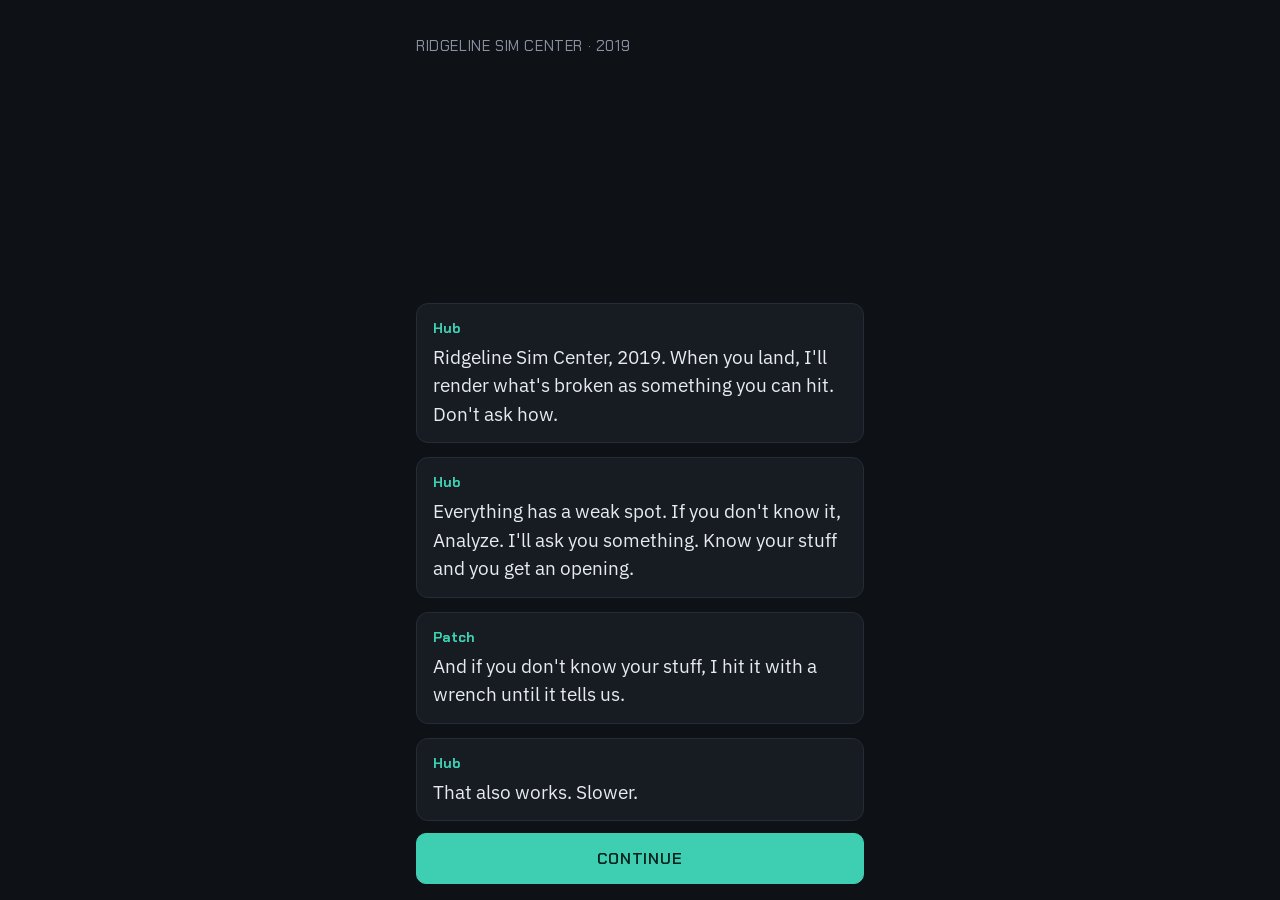
<file: game/web/battle/index.html>
<!doctype html>
<html lang="en">
<head>
<meta charset="utf-8">
<meta name="viewport" content="width=device-width, initial-scale=1, viewport-fit=cover">
<title>CHSOS Battle Prototype</title>
<link rel="stylesheet" href="https://fonts.googleapis.com/css2?family=Chakra+Petch:wght@500;600;700&family=IBM+Plex+Sans:wght@400;500;600&display=swap">
<link rel="stylesheet" href="battle.css">
</head>
<body>
<div id="app">

  <!-- STORY / INTERLUDE -->
  <section id="screen-story" class="screen" hidden>
    <div class="story-place hud" id="story-place"></div>
    <div class="story-lines" id="story-lines"></div>
    <button class="btn primary" id="story-next">CONTINUE</button>
  </section>

  <!-- BATTLE -->
  <section id="screen-battle" class="screen" hidden>
    <header class="b-head">
      <div class="hud b-place" id="b-place"></div>
      <div class="hud b-round" id="b-round"></div>
    </header>

    <div class="enemies" id="enemies"></div>

    <div class="log" id="log" aria-live="polite"></div>

    <div class="party" id="party"></div>

    <div class="panel" id="panel"></div>

    <div class="banner hud" id="banner" hidden></div>
  </section>

  <!-- QUESTION SHEET -->
  <section id="sheet" class="sheet" hidden>
    <div class="sheet-inner">
      <div class="sheet-head">
        <span class="hud sheet-tag">ANALYZE</span>
        <span class="chip" id="q-domain"></span>
      </div>
      <div class="q-target" id="q-target"></div>
      <p class="q-text" id="q-text"></p>
      <div class="q-options" id="q-options"></div>
      <div class="q-result" id="q-result" hidden>
        <div class="q-verdict hud" id="q-verdict"></div>
        <p class="q-rationale" id="q-rationale"></p>
        <button class="btn primary" id="q-continue">BACK TO THE FIGHT</button>
      </div>
    </div>
  </section>

  <!-- SUMMARY -->
  <section id="screen-summary" class="screen" hidden>
    <h1 class="hud">LEAP COMPLETE</h1>
    <p class="muted" id="sum-line"></p>
    <div class="sum-list" id="sum-list"></div>
    <button class="btn primary" id="sum-again">LEAP AGAIN</button>
  </section>

</div>
<script src="../nodes_generated.js"></script>
<script src="battle-core.js"></script>
<script src="battle-ui.js"></script>
</body>
</html>
</file>
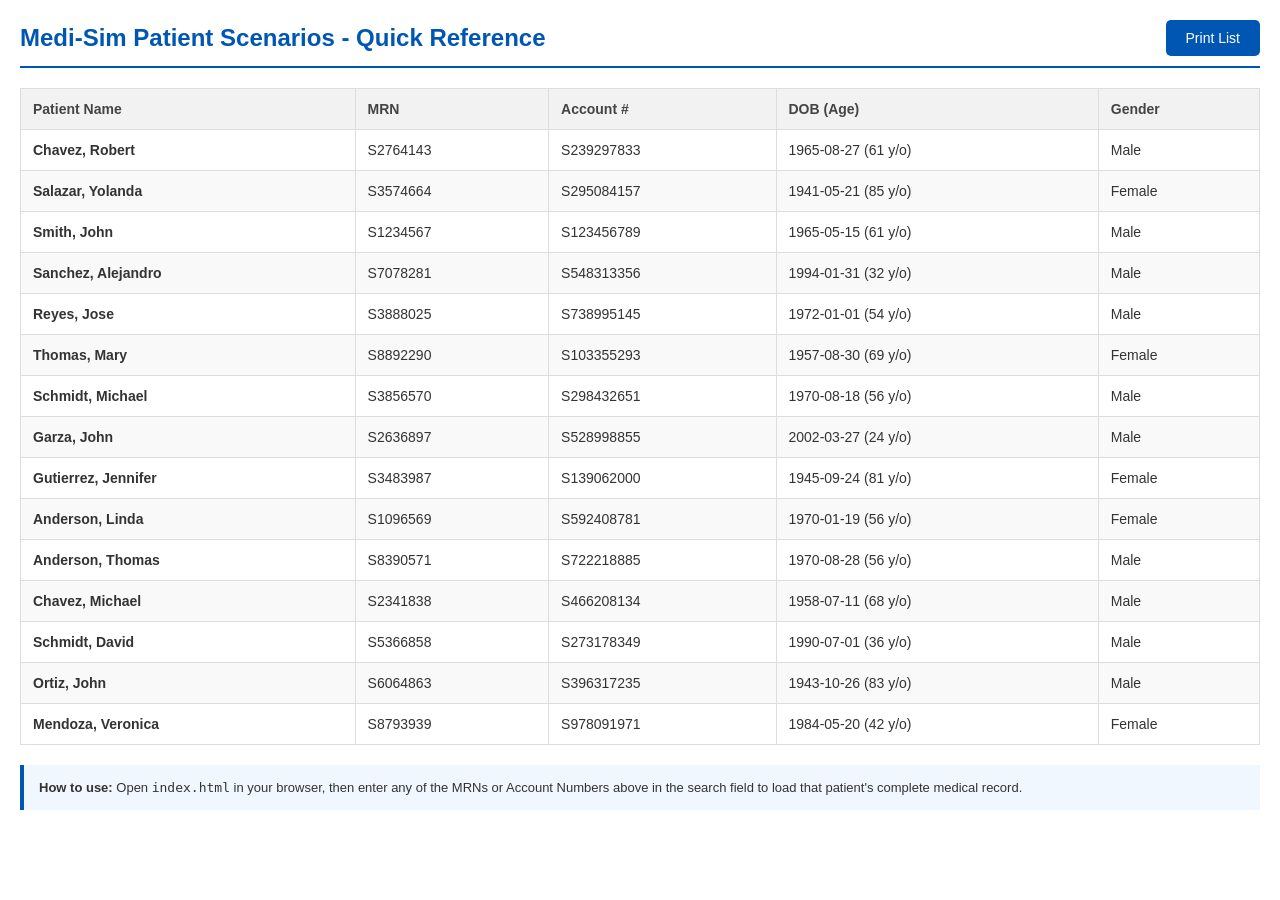
<file: legacy/Medi-Sim/patient_list.html>
<!DOCTYPE html>
<html lang="en">

<head>
    <meta charset="UTF-8">
    <meta name="viewport" content="width=device-width, initial-scale=1.0">
    <title>Medi-Sim Patient Scenarios</title>
    <style>
        body {
            font-family: 'Segoe UI', Tahoma, Geneva, Verdana, sans-serif;
            margin: 20px;
            color: #333;
        }

        .header {
            display: flex;
            justify-content: space-between;
            align-items: center;
            margin-bottom: 20px;
            border-bottom: 2px solid #0056b3;
            padding-bottom: 10px;
        }

        h1 {
            margin: 0;
            color: #0056b3;
            font-size: 24px;
        }

        .print-btn {
            background-color: #0056b3;
            color: white;
            border: none;
            padding: 10px 20px;
            border-radius: 5px;
            cursor: pointer;
            font-size: 14px;
        }

        .print-btn:hover {
            background-color: #004494;
        }

        table {
            width: 100%;
            border-collapse: collapse;
            font-size: 14px;
        }

        th,
        td {
            border: 1px solid #ddd;
            padding: 12px;
            text-align: left;
        }

        th {
            background-color: #f2f2f2;
            font-weight: bold;
            color: #444;
        }

        tr:nth-child(even) {
            background-color: #f9f9f9;
        }

        .note {
            margin-top: 20px;
            padding: 15px;
            background-color: #f0f7ff;
            border-left: 4px solid #0056b3;
            font-size: 13px;
        }

        @media print {
            .print-btn {
                display: none;
            }

            body {
                margin: 0;
                padding: 10px;
            }

            th {
                background-color: #eee !important;
                -webkit-print-color-adjust: exact;
            }
        }
    </style>
</head>

<body>
    <div class="header">
        <h1>Medi-Sim Patient Scenarios - Quick Reference</h1>
        <button class="print-btn" onclick="window.print()">Print List</button>
    </div>

    <table id="patientTable">
        <thead>
            <tr>
                <th>Patient Name</th>
                <th>MRN</th>
                <th>Account #</th>
                <th>DOB (Age)</th>
                <th>Gender</th>
            </tr>
        </thead>
        <tbody id="patientBody">
            <!-- Patients will be loaded here -->
        </tbody>
    </table>

    <div class="note">
        <strong>How to use:</strong> Open <code>index.html</code> in your browser, then enter any of the MRNs or Account
        Numbers above in the search field to load that patient's complete medical record.
    </div>

    <script src="patients.js"></script>
    <script>
        function calculateAge(dobString) {
            const dob = new Date(dobString);
            const today = new Date();
            let age = today.getFullYear() - dob.getFullYear();
            const monthDiff = today.getMonth() - dob.getMonth();
            if (monthDiff < 0 || (monthDiff === 0 && today.getDate() < dob.getDate())) {
                age--;
            }
            return age;
        }

        // Shuffle array function
        function shuffleArray(array) {
            const newArray = [...array];
            for (let i = newArray.length - 1; i > 0; i--) {
                const j = Math.floor(Math.random() * (i + 1));
                [newArray[i], newArray[j]] = [newArray[j], newArray[i]];
            }
            return newArray;
        }

        // Get 15 random patients
        const shuffledPatients = shuffleArray(PATIENT_DATABASE);
        const selectedPatients = shuffledPatients.slice(0, 15);

        // Populate table
        const tbody = document.getElementById('patientBody');
        selectedPatients.forEach(patient => {
            const age = calculateAge(patient.dob);
            const row = document.createElement('tr');
            row.innerHTML = `
                <td><strong>${patient.lastName}, ${patient.firstName}</strong></td>
                <td>${patient.mrn}</td>
                <td>${patient.accountNumber}</td>
                <td>${patient.dob} (${age} y/o)</td>
                <td>${patient.gender.charAt(0).toUpperCase() + patient.gender.slice(1)}</td>
            `;
            tbody.appendChild(row);
        });
    </script>
</body>

</html>
</file>
<file: game/web/style.css>
:root {
  color-scheme: dark;
  --bg: #0e1116;
  --panel: #171b22;
  --panel-2: #12151b;
  --border: #262c37;
  --text: #e7ebf1;
  --muted: #8b93a1;
  --muted-2: #6b7280;
  --accent: #3ecfb2;
  --domain-I: #5b8def;
  --domain-II: #3ecfb2;
  --domain-III: #e8a33d;
  --domain-IV: #6fbf73;
  --domain-V: #e0584f;
  --danger: #e0584f;
  --resident: #a9b8d6;
  --surveyor: #d9a0c0;
  --marionette: #c9b36a;
  padding-top: env(safe-area-inset-top, 0px);
  padding-bottom: env(safe-area-inset-bottom, 0px);
}

* { box-sizing: border-box; }

html, body {
  margin: 0;
  min-height: 100%;
  background: var(--bg);
  color: var(--text);
  font-family: 'IBM Plex Sans', sans-serif;
}

img { max-width: 100%; }
[hidden] { display: none !important; }

.hud { font-family: 'Chakra Petch', sans-serif; }

button {
  font-family: 'IBM Plex Sans', sans-serif;
  cursor: pointer;
}
button:disabled { cursor: default; opacity: 0.45; }

a { color: inherit; }

/* ---------- layout shells ---------- */

.screen {
  min-height: 100vh;
  display: flex;
  flex-direction: column;
}

.center-shell {
  flex: 1;
  display: flex;
  align-items: center;
  justify-content: center;
  padding: 24px;
}

.card {
  background: var(--panel);
  border: 1px solid var(--border);
  border-radius: 10px;
  padding: 28px;
  max-width: 560px;
  width: 100%;
}

.card h1 {
  font-family: 'Chakra Petch', sans-serif;
  font-size: 22px;
  margin: 0 0 14px;
}

.card p { line-height: 1.6; color: #cbd2dc; }

.btn {
  display: inline-flex;
  align-items: center;
  justify-content: center;
  background: var(--accent);
  color: #0e1116;
  font-family: 'Chakra Petch', sans-serif;
  font-size: 14px;
  font-weight: 700;
  letter-spacing: 0.5px;
  padding: 13px 22px;
  border: none;
  border-radius: 8px;
  margin-top: 10px;
}
.btn:hover { opacity: 0.9; }

.btn-secondary {
  background: transparent;
  border: 1px solid #3a4250;
  color: #cbd2dc;
  font-family: 'IBM Plex Sans', sans-serif;
  font-size: 13px;
  font-weight: 500;
  padding: 10px 16px;
  border-radius: 6px;
}

.btn-row { display: flex; gap: 10px; flex-wrap: wrap; margin-top: 16px; }

/* ---------- top bar (map / hub) ---------- */

.topbar {
  display: flex;
  align-items: center;
  justify-content: space-between;
  padding: 16px 28px;
  border-bottom: 1px solid var(--border);
  flex-wrap: wrap;
  gap: 12px;
}

.topbar-title { display: flex; flex-direction: column; gap: 2px; }
.topbar-title .eyebrow { font-size: 11px; letter-spacing: 2px; color: var(--muted); }
.topbar-title .main { font-family: 'Chakra Petch', sans-serif; font-size: 20px; font-weight: 700; }

.stat-row { display: flex; gap: 10px; flex-wrap: wrap; }

.stat-pill {
  display: flex;
  flex-direction: column;
  background: var(--panel);
  border: 1px solid var(--border);
  border-radius: 8px;
  padding: 8px 14px;
  min-width: 76px;
}
.stat-pill .label { font-size: 10px; letter-spacing: 1px; color: var(--muted); }
.stat-pill .value { font-family: 'Chakra Petch', sans-serif; font-size: 15px; }

/* ---------- hub screen ---------- */

.hub-main {
  flex: 1;
  display: grid;
  grid-template-columns: 1.4fr 1fr;
  gap: 24px;
  padding: 26px 28px;
}
@media (max-width: 760px) {
  .hub-main { grid-template-columns: 1fr; }
}

.panel {
  background: var(--panel);
  border: 1px solid var(--border);
  border-radius: 10px;
  padding: 22px 24px;
  display: flex;
  flex-direction: column;
  gap: 14px;
}

.panel-title { font-family: 'Chakra Petch', sans-serif; font-size: 13px; letter-spacing: 2px; color: var(--muted); }

.hub-line {
  background: var(--panel-2);
  border: 1px solid var(--border);
  border-left: 3px solid var(--accent);
  border-radius: 6px;
  padding: 14px 16px;
  font-size: 14px;
  line-height: 1.6;
  color: #cbd2dc;
}

.crew-card {
  display: flex;
  align-items: center;
  gap: 14px;
  padding: 12px 14px;
  background: var(--panel-2);
  border: 1px solid #232a35;
  border-radius: 8px;
}
.crew-card.locked { opacity: 0.5; }
.crew-avatar {
  width: 40px; height: 40px; border-radius: 50%;
  background: #1f242d; border: 1px solid #333b47;
  display: flex; align-items: center; justify-content: center;
  font-family: 'Chakra Petch', sans-serif; font-size: 13px; font-weight: 700;
  flex-shrink: 0;
}
.crew-name { font-size: 14px; font-weight: 600; }
.crew-domain { font-size: 12px; color: var(--muted); }

.domain-row {
  display: flex; align-items: baseline; justify-content: space-between; gap: 10px;
}
.domain-bar-track { position: relative; width: 100%; height: 8px; background: #1f242d; border-radius: 4px; overflow: visible; margin-top: 6px; }
.domain-bar-fill { height: 100%; border-radius: 4px; overflow: hidden; }
.domain-bar-threshold { position: absolute; top: -2px; bottom: -2px; width: 2px; background: #fff; opacity: 0.55; }
.domain-gate-note { font-size: 11px; color: var(--muted); margin-top: 5px; letter-spacing: 0.3px; }
.domain-gate-note.ready { color: var(--accent); }

/* ---------- map screen ---------- */

.map-layers {
  flex: 1;
  padding: 26px 28px;
  display: flex;
  flex-direction: column;
  gap: 22px;
  overflow-y: auto;
}

.map-layer-label { font-family: 'Chakra Petch', sans-serif; font-size: 11px; letter-spacing: 2px; color: var(--muted); }

.map-canvas {
  position: relative;
  width: 100%;
  max-width: 760px;
  aspect-ratio: 640 / 520;
  margin: 0 auto;
}

#map-svg {
  position: absolute;
  inset: 0;
  width: 100%;
  height: 100%;
}

#map-nodes {
  position: absolute;
  inset: 0;
}

.map-node-btn {
  position: absolute;
  transform: translate(-50%, -50%);
  width: 56px;
  height: 56px;
  border-radius: 50%;
  display: flex;
  align-items: center;
  justify-content: center;
  font-family: 'Chakra Petch', sans-serif;
  font-size: 11px;
  font-weight: 700;
  letter-spacing: 0.5px;
  border: 2px solid var(--border);
  background: var(--panel);
  color: var(--muted);
  cursor: default;
  padding: 0;
}

.map-node-btn.state-locked { opacity: 0.35; }

.map-node-btn.state-completed { opacity: 0.55; }

.map-node-btn.state-available {
  cursor: pointer;
  animation: node-pulse 1.6s ease-in-out infinite;
}
.map-node-btn.state-available:hover { transform: translate(-50%, -50%) scale(1.08); }

@keyframes node-pulse {
  0%, 100% { box-shadow: 0 0 0 0 currentColor; }
  50% { box-shadow: 0 0 0 6px transparent; }
}

.map-tooltip {
  position: absolute;
  transform: translate(-50%, 0);
  z-index: 5;
  max-width: 160px;
  width: max-content;
  padding: 5px 9px;
  border-radius: 6px;
  background: #0d1118;
  border: 1px solid #2a3240;
  box-shadow: 0 4px 12px rgba(0, 0, 0, 0.4);
  text-align: center;
  font-size: 11px;
  line-height: 1.3;
  color: #d3d8e0;
  pointer-events: none;
  opacity: 0;
  transition: opacity 0.12s ease;
}
.map-tooltip.visible { opacity: 1; }

.ship-marker {
  position: absolute;
  width: 14px;
  height: 14px;
  border-radius: 50%;
  background: var(--accent);
  box-shadow: 0 0 10px 3px var(--accent);
  transform: translate(-50%, -50%);
  transition: left 0.6s cubic-bezier(0.4, 0, 0.2, 1), top 0.6s cubic-bezier(0.4, 0, 0.2, 1);
  pointer-events: none;
}

.node-type-tag {
  font-family: 'Chakra Petch', sans-serif;
  font-size: 10px;
  letter-spacing: 1.5px;
  padding: 3px 8px;
  border-radius: 4px;
  display: inline-block;
  width: fit-content;
}

.node-title { font-size: 15px; font-weight: 600; }
.node-location { font-size: 11px; color: var(--muted-2); }

/* ---------- node interaction overlay ---------- */

.overlay {
  position: fixed;
  inset: 0;
  background: rgba(5, 7, 10, 0.7);
  display: flex;
  align-items: center;
  justify-content: center;
  padding: 20px;
  z-index: 10;
}

.node-panel {
  background: var(--panel);
  border: 1px solid var(--border);
  border-radius: 12px;
  max-width: 640px;
  width: 100%;
  max-height: 90vh;
  overflow-y: auto;
  padding: 28px;
}

.node-panel .flavor {
  font-size: 14px;
  color: #cbd2dc;
  line-height: 1.6;
  background: var(--panel-2);
  border-left: 3px solid var(--accent);
  border-radius: 6px;
  padding: 14px 16px;
  margin-bottom: 18px;
}

.timer-bar-track { width: 100%; height: 6px; background: #1f242d; border-radius: 3px; overflow: hidden; margin: 10px 0 18px; }
.timer-bar-fill { height: 100%; background: var(--domain-III); transition: width 1s linear; }

.option-btn {
  display: block;
  width: 100%;
  text-align: left;
  background: var(--panel-2);
  border: 1px solid var(--border);
  color: var(--text);
  border-radius: 8px;
  padding: 12px 14px;
  margin-bottom: 10px;
  font-size: 14px;
  line-height: 1.5;
}
.option-btn:hover { border-color: var(--accent); }
.option-btn.chosen-correct { border-color: var(--domain-IV); background: #14231a; }
.option-btn.chosen-incorrect { border-color: var(--danger); background: #241417; }
.option-btn.reveal-correct { border-color: var(--domain-IV); }

.tone-tag {
  font-family: 'Chakra Petch', sans-serif;
  font-size: 10px;
  letter-spacing: 1px;
  color: var(--muted);
  display: block;
  margin-bottom: 4px;
}

.result-box {
  margin-top: 16px;
  padding: 14px 16px;
  border-radius: 8px;
  background: var(--panel-2);
  border: 1px solid var(--border);
  font-size: 14px;
  line-height: 1.6;
}

.effects-row { display: flex; gap: 12px; margin-top: 10px; flex-wrap: wrap; }
.effect-chip { font-family: 'Chakra Petch', sans-serif; font-size: 12px; padding: 4px 10px; border-radius: 12px; border: 1px solid var(--border); }
.effect-chip.pos { color: var(--domain-IV); border-color: var(--domain-IV); }
.effect-chip.neg { color: var(--danger); border-color: var(--danger); }

.stage-indicator { font-size: 12px; color: var(--muted); margin-bottom: 8px; }

/* ---------- save controls ---------- */

.save-controls { display: flex; gap: 8px; flex-wrap: wrap; }

/* ---------- Waystation 4 conversation panel (story.js) ---------- */

.hub-projection {
  display: flex;
  align-items: baseline;
  flex-wrap: wrap;
  gap: 6px 12px;
  padding: 10px 14px;
  background: var(--panel-2);
  border: 1px solid var(--border);
  border-radius: 6px;
}
.hub-projection .eyebrow { font-size: 11px; letter-spacing: 2px; color: var(--muted); }
.proj-value { font-size: 20px; font-weight: 600; color: var(--text); letter-spacing: 1px; }
.proj-delta { font-family: 'Chakra Petch', sans-serif; font-size: 11px; letter-spacing: 1px; }
.proj-delta.gain { color: var(--domain-IV); }
.proj-delta.slip { color: var(--domain-III); }
.proj-target { font-size: 11px; letter-spacing: 1.5px; color: var(--muted); margin-left: auto; }

.hub-convo {
  display: flex;
  flex-direction: column;
  gap: 10px;
  background: var(--panel-2);
  border: 1px solid var(--border);
  border-left: 3px solid var(--accent);
  border-radius: 6px;
  padding: 14px 16px;
  font-size: 14px;
  line-height: 1.6;
  color: #cbd2dc;
}
.hub-convo:empty { display: none; }

.convo-setting { font-style: italic; color: var(--muted); }

.convo-line { display: grid; grid-template-columns: 76px 1fr; gap: 12px; align-items: baseline; }
.convo-speaker { font-size: 11px; letter-spacing: 1.5px; font-weight: 600; }
.convo-speaker .tone-tag { display: block; margin: 2px 0 0; font-size: 9px; }
.convo-trigger .convo-text { color: var(--text); }

.convo-choices { display: flex; flex-direction: column; gap: 8px; margin-top: 4px; }
.convo-choice {
  text-align: left;
  background: var(--panel);
  border: 1px solid var(--border);
  border-radius: 6px;
  padding: 10px 14px;
  color: var(--text);
  font-size: 14px;
  line-height: 1.5;
}
.convo-choice:hover, .convo-choice:focus-visible { border-color: var(--accent); outline: none; }

.convo-fade { opacity: 0; animation: convo-in 0.35s ease-out forwards; }
@keyframes convo-in {
  from { opacity: 0; transform: translateY(4px); }
  to { opacity: 1; transform: none; }
}
@media (prefers-reduced-motion: reduce) {
  .convo-fade { animation: none; opacity: 1; }
}

@media (max-width: 520px) {
  .convo-line { grid-template-columns: 1fr; gap: 2px; }
}

/* ---------- sound control ---------- */

.sound-control {
  position: fixed;
  right: 16px;
  bottom: calc(16px + env(safe-area-inset-bottom, 0px));
  z-index: 20;  /* above .overlay so it stays usable mid-node */
  display: flex;
  align-items: center;
  gap: 8px;
  background: var(--panel);
  border: 1px solid var(--border);
  border-radius: 999px;
  padding: 4px 12px 4px 4px;
  box-shadow: 0 4px 14px rgba(0, 0, 0, 0.35);
}

.sound-toggle {
  width: 32px;
  height: 32px;
  border: none;
  border-radius: 50%;
  background: var(--panel-2);
  color: var(--text);
  font-size: 15px;
  line-height: 1;
  padding: 0;
}
.sound-toggle:hover { background: var(--border); }
.sound-toggle:focus-visible, .sound-volume:focus-visible { outline: 2px solid var(--accent); outline-offset: 2px; }

.sound-volume {
  width: 90px;
  accent-color: var(--accent);
  cursor: pointer;
}
.sound-volume.is-muted { opacity: 0.4; }

@media (max-width: 520px) {
  /* Collapse to just the mute button on narrow screens. */
  .sound-control { padding: 4px; }
  .sound-volume { display: none; }
}

/* ---------- outpost arrival ---------- */

.briefing-card { max-width: 620px; }
.briefing-card h1 { margin: 6px 0 4px; }
.briefing-card .eyebrow { font-size: 11px; letter-spacing: 2px; color: var(--muted); }
.briefing-status, .map-banner {
  font-family: 'Chakra Petch', sans-serif;
  font-size: 11px;
  letter-spacing: 1.5px;
  color: var(--resident);
}
.briefing-status { margin-bottom: 14px; }
.map-banner { padding: 10px 28px; border-bottom: 1px solid var(--border); }
.map-banner:empty { display: none; }
.node-panel .hub-convo { margin: 4px 0 12px; }
.map-bark { padding: 10px 28px 0; font-size: 14px; line-height: 1.5; color: #cbd2dc; min-height: 31px; }
.map-bark .convo-line { grid-template-columns: 76px 1fr; }
@media (max-width: 760px) { .map-bark, .map-banner { padding-left: 16px; padding-right: 16px; } }

/* ---------- Study Log / Codex ---------- */

.btn-codex { margin-top: 10px; display: inline-flex; align-items: center; gap: 8px; }
.codex-new {
  font-family: 'Chakra Petch', sans-serif;
  font-size: 10px;
  letter-spacing: 1px;
  color: #0e1116;
  background: var(--accent);
  border-radius: 4px;
  padding: 1px 6px;
}

.codex-main {
  flex: 1;
  display: grid;
  grid-template-columns: 300px 1fr;
  gap: 24px;
  padding: 26px 28px;
  align-items: start;
}
@media (max-width: 760px) {
  .codex-main { grid-template-columns: 1fr; padding: 16px; gap: 16px; }
}

.codex-list { display: flex; flex-direction: column; gap: 18px; min-width: 0; }
.codex-cat { display: flex; flex-direction: column; gap: 4px; }
.codex-cat-title { font-size: 12px; letter-spacing: 2px; color: var(--muted); margin-bottom: 4px; }
.codex-cat-title span { color: var(--muted-2); margin-left: 6px; }
.codex-item {
  display: flex;
  align-items: center;
  justify-content: space-between;
  gap: 8px;
  text-align: left;
  background: transparent;
  border: 1px solid transparent;
  border-radius: 6px;
  padding: 8px 10px;
  color: #cbd2dc;
  font-size: 14px;
  line-height: 1.4;
}
.codex-item:hover, .codex-item:focus-visible { border-color: var(--border); outline: none; background: var(--panel); }
.codex-item.active { border-color: var(--accent); background: var(--panel); color: var(--text); }
.codex-locked { font-size: 12px; color: var(--muted-2); padding: 2px 10px; font-style: italic; }

.codex-entry { min-width: 0; }
.codex-entry .eyebrow { font-size: 11px; letter-spacing: 2px; color: var(--muted); }
.codex-entry h2 { margin: 0; font-size: 20px; }
.codex-entry p { margin: 0; line-height: 1.6; color: #cbd2dc; }
.codex-empty { color: var(--muted); }
.codex-fact {
  background: var(--panel-2);
  border: 1px solid var(--border);
  border-left: 3px solid var(--accent);
  border-radius: 6px;
  padding: 12px 14px;
  font-size: 14px;
  line-height: 1.6;
  color: var(--text);
  display: flex;
  flex-direction: column;
  gap: 6px;
}
.codex-fact-label { font-size: 11px; letter-spacing: 1.5px; }
</file>
<file: legacy/Medi-Sim/style.css>
/* ============================================
   EHR Simulation Interface - Design System
   ============================================ */

:root {
  /* Color Palette - Medical/Clinical Theme */
  --primary-blue: #1e5a8e;
  --primary-blue-dark: #153f66;
  --primary-blue-light: #2872b8;
  --accent-teal: #0d9488;
  --accent-teal-light: #14b8a6;

  /* Semantic Colors */
  --bg-main: #f8fafc;
  --bg-card: #ffffff;
  --bg-header: linear-gradient(135deg, #1e5a8e 0%, #2872b8 100%);
  --bg-tab: #e2e8f0;
  --bg-tab-active: #ffffff;

  /* Text Colors */
  --text-primary: #1e293b;
  --text-secondary: #64748b;
  --text-light: #94a3b8;
  --text-white: #ffffff;

  /* Borders */
  --border-color: #cbd5e1;
  --border-radius: 8px;
  --border-radius-sm: 4px;

  /* Status Colors */
  --success: #10b981;
  --warning: #f59e0b;
  --danger: #ef4444;
  --info: #3b82f6;

  /* Shadows */
  --shadow-sm: 0 1px 2px 0 rgba(0, 0, 0, 0.05);
  --shadow-md: 0 4px 6px -1px rgba(0, 0, 0, 0.1), 0 2px 4px -1px rgba(0, 0, 0, 0.06);
  --shadow-lg: 0 10px 15px -3px rgba(0, 0, 0, 0.1), 0 4px 6px -2px rgba(0, 0, 0, 0.05);

  /* Spacing */
  --spacing-xs: 0.25rem;
  --spacing-sm: 0.5rem;
  --spacing-md: 1rem;
  --spacing-lg: 1.5rem;
  --spacing-xl: 2rem;

  /* Typography */
  --font-family: 'Inter', -apple-system, BlinkMacSystemFont, 'Segoe UI', Roboto, sans-serif;
  --font-size-sm: 0.875rem;
  --font-size-base: 1rem;
  --font-size-lg: 1.125rem;
  --font-size-xl: 1.25rem;
  --font-size-2xl: 1.5rem;
}

/* ============================================
   Base Styles
   ============================================ */

* {
  margin: 0;
  padding: 0;
  box-sizing: border-box;
}

body {
  font-family: var(--font-family);
  background-color: var(--bg-main);
  color: var(--text-primary);
  line-height: 1.6;
  min-height: 100vh;
}

/* ============================================
   Patient Header
   ============================================ */

.patient-header {
  background: var(--bg-header);
  color: var(--text-white);
  padding: var(--spacing-lg);
  box-shadow: var(--shadow-md);
  margin-bottom: var(--spacing-xl);
}

.patient-header-content {
  max-width: 1400px;
  margin: 0 auto;
  display: flex;
  flex-direction: column;
  gap: var(--spacing-md);
}

.header-row-top {
  display: flex;
  justify-content: center;
  /* Center the search bar */
  width: 100%;
}

.header-row-bottom {
  display: flex;
  justify-content: space-between;
  align-items: center;
  flex-wrap: wrap;
  gap: var(--spacing-md);
  width: 100%;
}

.header-search-group {
  display: flex;
  gap: var(--spacing-sm);
  align-items: center;
  background: rgba(255, 255, 255, 0.1);
  padding: var(--spacing-sm);
  border-radius: var(--border-radius-sm);
  width: 100%;
  max-width: 800px;
  /* Limit max width */
}

.search-input {
  padding: var(--spacing-xs) var(--spacing-sm);
  border: 1px solid rgba(255, 255, 255, 0.3);
  border-radius: var(--border-radius-sm);
  background: rgba(255, 255, 255, 0.9);
  color: var(--text-primary);
  font-size: var(--font-size-md);
  /* Slightly larger font */
  flex-grow: 1;
  /* Take available space */
}

.btn-sm {
  padding: var(--spacing-xs) var(--spacing-sm);
  font-size: var(--font-size-sm);
}

.patient-info-item {
  display: flex;
  flex-direction: column;
  gap: var(--spacing-xs);
}

.patient-info-label {
  font-size: var(--font-size-sm);
  opacity: 0.9;
  font-weight: 500;
  text-transform: uppercase;
  letter-spacing: 0.5px;
}

.patient-info-value {
  font-size: var(--font-size-lg);
  font-weight: 600;
}

.allergy-badge {
  background-color: var(--danger);
  color: var(--text-white);
  padding: var(--spacing-xs) var(--spacing-sm);
  border-radius: var(--border-radius-sm);
  font-size: var(--font-size-sm);
  font-weight: 600;
  display: inline-block;
  animation: pulse 2s infinite;
}

@keyframes pulse {

  0%,
  100% {
    opacity: 1;
  }

  50% {
    opacity: 0.85;
  }
}

/* ============================================
   Main Container
   ============================================ */

.container {
  max-width: 1400px;
  margin: 0 auto;
  padding: 0 var(--spacing-lg) var(--spacing-xl);
}

/* ============================================
   Tab Navigation
   ============================================ */

.tab-navigation {
  display: flex;
  gap: var(--spacing-xs);
  margin-bottom: var(--spacing-lg);
  border-bottom: 2px solid var(--border-color);
  overflow-x: auto;
  background-color: var(--bg-card);
  padding: var(--spacing-md) var(--spacing-md) 0;
  border-radius: var(--border-radius) var(--border-radius) 0 0;
  box-shadow: var(--shadow-sm);
}

.tab-button {
  background: transparent;
  border: none;
  padding: var(--spacing-md) var(--spacing-lg);
  font-size: var(--font-size-base);
  font-weight: 500;
  color: var(--text-secondary);
  cursor: pointer;
  border-bottom: 3px solid transparent;
  transition: all 0.3s ease;
  white-space: nowrap;
  position: relative;
}

.tab-button:hover {
  color: var(--primary-blue);
  background-color: rgba(30, 90, 142, 0.05);
}

.tab-button.active {
  color: var(--primary-blue);
  border-bottom-color: var(--primary-blue);
  font-weight: 600;
}

/* ============================================
   Tab Content
   ============================================ */

.tab-content {
  display: none;
  animation: fadeIn 0.3s ease-in;
}

.tab-content.active {
  display: block;
}

@keyframes fadeIn {
  from {
    opacity: 0;
    transform: translateY(10px);
  }

  to {
    opacity: 1;
    transform: translateY(0);
  }
}

.content-card {
  background: var(--bg-card);
  border-radius: var(--border-radius);
  padding: var(--spacing-xl);
  box-shadow: var(--shadow-md);
  margin-bottom: var(--spacing-lg);
}

.section-title {
  font-size: var(--font-size-xl);
  font-weight: 600;
  color: var(--primary-blue);
  margin-bottom: var(--spacing-lg);
  padding-bottom: var(--spacing-sm);
  border-bottom: 2px solid var(--border-color);
}

.section-subtitle {
  font-size: var(--font-size-lg);
  font-weight: 600;
  color: var(--text-primary);
  margin-top: var(--spacing-lg);
  margin-bottom: var(--spacing-md);
}

/* ============================================
   Form Elements
   ============================================ */

.form-grid {
  display: grid;
  grid-template-columns: repeat(auto-fit, minmax(250px, 1fr));
  gap: var(--spacing-lg);
  margin-bottom: var(--spacing-lg);
}

.form-group {
  display: flex;
  flex-direction: column;
  gap: var(--spacing-sm);
}

.form-group.full-width {
  grid-column: 1 / -1;
}

label {
  font-size: var(--font-size-sm);
  font-weight: 600;
  color: var(--text-primary);
  display: flex;
  align-items: center;
  gap: var(--spacing-xs);
}

label .required {
  color: var(--danger);
}

input[type="text"],
input[type="number"],
input[type="date"],
input[type="time"],
input[type="email"],
input[type="tel"],
select,
textarea {
  padding: var(--spacing-sm) var(--spacing-md);
  border: 2px solid var(--border-color);
  border-radius: var(--border-radius-sm);
  font-size: var(--font-size-base);
  font-family: var(--font-family);
  color: var(--text-primary);
  background-color: var(--bg-card);
  transition: all 0.2s ease;
  width: 100%;
}

.readonly-field {
  background-color: var(--bg-main);
  color: var(--text-secondary);
  cursor: not-allowed;
  border-color: var(--border-color);
}

input:focus,
select:focus,
textarea:focus {
  outline: none;
  border-color: var(--primary-blue);
  box-shadow: 0 0 0 3px rgba(30, 90, 142, 0.1);
}

textarea {
  min-height: 100px;
  resize: vertical;
}

input[type="checkbox"],
input[type="radio"] {
  width: 1.25rem;
  height: 1.25rem;
  cursor: pointer;
  accent-color: var(--primary-blue);
}

/* ============================================
   Buttons
   ============================================ */

.button-group {
  display: flex;
  gap: var(--spacing-md);
  margin-top: var(--spacing-lg);
  flex-wrap: wrap;
}

.btn {
  padding: var(--spacing-sm) var(--spacing-lg);
  border: none;
  border-radius: var(--border-radius-sm);
  font-size: var(--font-size-base);
  font-weight: 600;
  cursor: pointer;
  transition: all 0.2s ease;
  display: inline-flex;
  align-items: center;
  gap: var(--spacing-sm);
}

.btn-primary {
  background: linear-gradient(135deg, var(--primary-blue) 0%, var(--primary-blue-light) 100%);
  color: var(--text-white);
  box-shadow: var(--shadow-sm);
}

.btn-primary:hover {
  transform: translateY(-2px);
  box-shadow: var(--shadow-md);
}

.btn-secondary {
  background-color: var(--bg-tab);
  color: var(--text-primary);
}

.btn-secondary:hover {
  background-color: var(--border-color);
}

.btn-success {
  background-color: var(--success);
  color: var(--text-white);
}

.btn-success:hover {
  background-color: #059669;
}

/* ============================================
   Table Styles (for Medication & Vitals)
   ============================================ */

.data-table {
  width: 100%;
  border-collapse: collapse;
  margin-top: var(--spacing-md);
  background-color: var(--bg-card);
  border-radius: var(--border-radius);
  overflow: hidden;
  box-shadow: var(--shadow-sm);
}

.data-table thead {
  background-color: var(--primary-blue);
  color: var(--text-white);
}

.data-table th {
  padding: var(--spacing-md);
  text-align: left;
  font-weight: 600;
  font-size: var(--font-size-sm);
  text-transform: uppercase;
  letter-spacing: 0.5px;
}

.data-table td {
  padding: var(--spacing-md);
  border-bottom: 1px solid var(--border-color);
}

.data-table tbody tr:hover {
  background-color: rgba(30, 90, 142, 0.05);
}

.data-table tbody tr:last-child td {
  border-bottom: none;
}

/* ============================================
   Status Badges
   ============================================ */

.badge {
  display: inline-block;
  padding: var(--spacing-xs) var(--spacing-sm);
  border-radius: var(--border-radius-sm);
  font-size: var(--font-size-sm);
  font-weight: 600;
  text-transform: uppercase;
  letter-spacing: 0.5px;
}

.badge-success {
  background-color: #dcfce7;
  color: #166534;
}

.badge-warning {
  background-color: #fef3c7;
  color: #92400e;
}

.badge-danger {
  background-color: #fee2e2;
  color: #991b1b;
}

.badge-info {
  background-color: #dbeafe;
  color: #1e40af;
}

/* ============================================
   Assessment Checkboxes
   ============================================ */

.checkbox-group {
  display: grid;
  grid-template-columns: repeat(auto-fill, minmax(200px, 1fr));
  gap: var(--spacing-md);
  margin-top: var(--spacing-md);
}

.checkbox-item {
  display: flex;
  align-items: center;
  gap: var(--spacing-sm);
  padding: var(--spacing-sm);
  border-radius: var(--border-radius-sm);
  transition: background-color 0.2s ease;
}

.checkbox-item:hover {
  background-color: rgba(30, 90, 142, 0.05);
}

.checkbox-item label {
  font-weight: 400;
  cursor: pointer;
  margin: 0;
}

/* ============================================
   SBAR Format Styling
   ============================================ */

.sbar-section {
  background-color: var(--bg-main);
  padding: var(--spacing-lg);
  border-radius: var(--border-radius);
  border-left: 4px solid var(--primary-blue);
  margin-bottom: var(--spacing-md);
}

.sbar-section h4 {
  color: var(--primary-blue);
  margin-bottom: var(--spacing-sm);
  font-size: var(--font-size-lg);
}

/* ============================================
   Vital Signs Grid
   ============================================ */

.vitals-entry {
  background-color: var(--bg-main);
  padding: var(--spacing-lg);
  border-radius: var(--border-radius);
  margin-bottom: var(--spacing-lg);
  border: 2px solid var(--border-color);
}

.vitals-grid {
  display: grid;
  grid-template-columns: repeat(auto-fit, minmax(180px, 1fr));
  gap: var(--spacing-md);
}

.vital-input-group {
  display: flex;
  flex-direction: column;
  gap: var(--spacing-xs);
}

.vital-value {
  display: flex;
  gap: var(--spacing-sm);
  align-items: center;
}

.vital-unit {
  font-size: var(--font-size-sm);
  color: var(--text-secondary);
  min-width: 60px;
}

/* ============================================
   Save Indicator
   ============================================ */

.save-indicator {
  position: fixed;
  bottom: var(--spacing-lg);
  right: var(--spacing-lg);
  padding: var(--spacing-md) var(--spacing-lg);
  background: linear-gradient(135deg, var(--success) 0%, #059669 100%);
  color: var(--text-white);
  border-radius: var(--border-radius);
  box-shadow: var(--shadow-lg);
  font-weight: 600;
  opacity: 0;
  transform: translateY(20px);
  transition: all 0.3s ease;
  pointer-events: none;
}

.save-indicator.show {
  opacity: 1;
  transform: translateY(0);
}

/* ============================================
   Responsive Design
   ============================================ */

@media (max-width: 768px) {
  .patient-header-content {
    grid-template-columns: 1fr;
    gap: var(--spacing-md);
  }

  .tab-button {
    padding: var(--spacing-sm) var(--spacing-md);
    font-size: var(--font-size-sm);
  }

  .form-grid {
    grid-template-columns: 1fr;
  }

  .vitals-grid {
    grid-template-columns: 1fr;
  }

  .data-table {
    font-size: var(--font-size-sm);
  }

  .data-table th,
  .data-table td {
    padding: var(--spacing-sm);
  }
}

/* ============================================
   Print Styles
   ============================================ */

@media print {
  body {
    background-color: white;
  }

  .tab-navigation,
  .button-group,
  .save-indicator {
    display: none;
  }

  .tab-content {
    display: block !important;
    page-break-inside: avoid;
  }

  .content-card {
    box-shadow: none;
    border: 1px solid #000;
    page-break-inside: avoid;
  }
}

/* ============================================
   Utility Classes
   ============================================ */

.text-center {
  text-align: center;
}

.text-right {
  text-align: right;
}

.mt-1 {
  margin-top: var(--spacing-md);
}

.mb-1 {
  margin-bottom: var(--spacing-md);
}

.hidden {
  display: none;
}
</file>
<file: game/web/battle/battle.css>
:root {
  color-scheme: dark;
  --bg: #0e1116;
  --panel: #171b22;
  --panel-2: #12151b;
  --border: #262c37;
  --text: #e7ebf1;
  --muted: #8b93a1;
  --accent: #3ecfb2;
  --hp: #6fbf73;
  --focus: #5b8def;
  --danger: #e0584f;
  --gold: #e8c24a;
  --domain-I: #5b8def;
  --domain-II: #3ecfb2;
  --domain-III: #e8a33d;
  --domain-IV: #6fbf73;
  --domain-V: #e0584f;
  --type-tech: #3ecfb2;
  --type-craft: #e8a33d;
  --type-insight: #6fbf73;
  --type-design: #d47fe0;
}

* { box-sizing: border-box; }
html, body { margin: 0; background: var(--bg); color: var(--text); font-family: 'IBM Plex Sans', sans-serif; }
[hidden] { display: none !important; }
button { font: inherit; color: inherit; cursor: pointer; }
button:disabled { cursor: default; opacity: 0.4; }
.hud { font-family: 'Chakra Petch', sans-serif; letter-spacing: 0.04em; }
.muted { color: var(--muted); }

#app { max-width: 480px; margin: 0 auto; min-height: 100vh; min-height: 100dvh; position: relative; }
.screen {
  min-height: 100vh; min-height: 100dvh; display: flex; flex-direction: column; gap: 12px;
  padding: calc(12px + env(safe-area-inset-top, 0px)) 16px calc(16px + env(safe-area-inset-bottom, 0px));
}

.btn {
  border: 1px solid var(--border); background: var(--panel); border-radius: 10px;
  padding: 14px 16px; font-family: 'Chakra Petch', sans-serif; font-weight: 600; letter-spacing: 0.05em;
}
.btn.primary { background: var(--accent); color: #06231d; border-color: var(--accent); }

.chip {
  display: inline-block; font-family: 'Chakra Petch', sans-serif; font-size: 11px; font-weight: 600;
  padding: 1px 6px; border-radius: 4px; border: 1px solid currentColor;
}
.dom-I { color: var(--domain-I); } .dom-II { color: var(--domain-II); } .dom-III { color: var(--domain-III); }
.dom-IV { color: var(--domain-IV); } .dom-V { color: var(--domain-V); }

/* ---------- story ---------- */
#screen-story { justify-content: flex-end; }
.story-place { color: var(--muted); font-size: 15px; margin-bottom: auto; padding-top: 24px; }
.story-lines { display: flex; flex-direction: column; gap: 14px; }
.line { background: var(--panel); border: 1px solid var(--border); border-radius: 12px; padding: 14px 16px; font-size: 19px; line-height: 1.5; }
.line .who { display: block; font-family: 'Chakra Petch', sans-serif; font-size: 14px; font-weight: 700; margin-bottom: 4px; }
.who-hub { color: var(--accent); } .who-patch { color: var(--domain-II); } .who-theo { color: var(--domain-III); }
.line.narr { background: none; border: none; color: var(--muted); font-style: italic; padding: 0 2px; }

/* ---------- battle ---------- */
#screen-battle { gap: 10px; }
.b-head { display: flex; justify-content: space-between; align-items: baseline; font-size: 12px; color: var(--muted); }
.b-place { overflow: hidden; text-overflow: ellipsis; white-space: nowrap; }
.b-round { flex: none; margin-left: 8px; }

.enemies { display: grid; grid-template-columns: repeat(var(--n, 3), 1fr); gap: 8px; }
.enemy {
  position: relative; background: var(--panel); border: 1px solid var(--border); border-radius: 12px;
  padding: 10px 8px 8px; display: flex; flex-direction: column; gap: 6px; text-align: left; min-width: 0;
}
.enemy.boss { padding: 12px; }
.enemy.dead { opacity: 0.25; }
.enemy.down { border-color: var(--gold); }
.e-name { font-family: 'Chakra Petch', sans-serif; font-weight: 700; font-size: 14px; line-height: 1.15; min-width: 0; overflow-wrap: anywhere; }
.enemy.boss .e-name { font-size: 18px; }
.e-row { display: flex; justify-content: space-between; align-items: center; gap: 4px; }
.e-hp { font-size: 11px; color: var(--muted); font-variant-numeric: tabular-nums; }
.bar { height: 6px; background: var(--panel-2); border-radius: 3px; overflow: hidden; }
.bar > i { display: block; height: 100%; background: var(--danger); transition: width 0.3s; }
.bar.hp > i { background: var(--hp); }
.bar.focus > i { background: var(--focus); }
.types { display: grid; grid-template-columns: repeat(auto-fit, minmax(70px, 1fr)); gap: 3px; }
.enemy.boss .types { grid-template-columns: repeat(4, 1fr); }
.tk {
  font-size: 10px; font-family: 'Chakra Petch', sans-serif; font-weight: 600; border-radius: 4px; padding: 2px 4px;
  background: var(--panel-2); color: var(--muted); display: flex; justify-content: space-between; gap: 2px;
  min-width: 0; white-space: nowrap;
}
.tk b { font-weight: 700; }
.tk.weak { background: color-mix(in srgb, var(--gold) 22%, transparent); color: var(--gold); }
.tk.resist { color: #5b6270; }
.tk.absorb { background: color-mix(in srgb, var(--danger) 20%, transparent); color: var(--danger); }
.tk.normal { color: var(--text); }
.intent { font-size: 11px; line-height: 1.3; color: #c9cfd9; border-top: 1px dashed var(--border); padding-top: 5px; }
.intent .big { color: var(--danger); font-weight: 600; }
.badge-down {
  position: absolute; top: -8px; right: 6px; background: var(--gold); color: #1b1503; font-size: 10px;
  font-family: 'Chakra Petch', sans-serif; font-weight: 700; padding: 1px 6px; border-radius: 4px;
}

.targetable { outline: 2px solid var(--accent); outline-offset: 2px; animation: pulse 1.1s infinite; cursor: pointer; }
@keyframes pulse { 50% { outline-color: transparent; } }

.log {
  flex: 1; min-height: 44px; font-size: 13px; color: var(--muted); line-height: 1.4; padding: 0 2px;
  display: flex; flex-direction: column; justify-content: flex-end;
}
.log .now { color: var(--text); }

.party { display: grid; grid-template-columns: repeat(3, 1fr); gap: 8px; }
.member {
  background: var(--panel); border: 1px solid var(--border); border-radius: 12px; padding: 8px;
  display: flex; flex-direction: column; gap: 4px; text-align: left; position: relative;
}
.member.active { border-color: var(--accent); box-shadow: 0 0 0 1px var(--accent); }
.member.acted { opacity: 0.45; }
.member.ko { opacity: 0.3; }
.m-name { font-family: 'Chakra Petch', sans-serif; font-weight: 700; font-size: 14px; }
.m-role { font-size: 10px; color: var(--muted); margin-top: -4px; }
.m-nums { font-size: 10px; color: var(--muted); display: flex; justify-content: space-between; font-variant-numeric: tabular-nums; }
.m-status { font-size: 10px; min-height: 13px; font-family: 'Chakra Petch', sans-serif; font-weight: 600; }
.m-status .g { color: var(--focus); } .m-status .s { color: var(--domain-II); } .m-status .j { color: var(--danger); }

.panel { display: flex; flex-direction: column; gap: 8px; }
.p-title { font-size: 12px; color: var(--muted); display: flex; justify-content: space-between; align-items: baseline; }
.p-title b { color: var(--text); font-family: 'Chakra Petch', sans-serif; font-size: 14px; }
.actions { display: grid; grid-template-columns: 1fr 1fr; gap: 8px; }
.act {
  background: var(--panel); border: 1px solid var(--border); border-radius: 10px; padding: 10px; text-align: left;
  min-height: 64px; display: flex; flex-direction: column; gap: 3px;
}
.act .a-top { display: flex; justify-content: space-between; align-items: baseline; }
.act .a-name { font-family: 'Chakra Petch', sans-serif; font-weight: 700; font-size: 15px; }
.act .a-cost { font-size: 11px; color: var(--focus); }
.act .a-hint { font-size: 11px; color: var(--muted); line-height: 1.3; }
.act.analyze { border-color: var(--accent); }
.act.analyze .a-name { color: var(--accent); }
.act.t-tech .a-name { color: var(--type-tech); } .act.t-craft .a-name { color: var(--type-craft); }
.act.t-insight .a-name { color: var(--type-insight); } .act.t-design .a-name { color: var(--type-design); }
.allout { background: var(--gold); color: #1b1503; border: none; border-radius: 10px; padding: 16px; font-family: 'Chakra Petch', sans-serif; font-weight: 700; font-size: 18px; letter-spacing: 0.1em; }
.linkbtn { background: none; border: none; color: var(--muted); font-size: 12px; padding: 6px; text-decoration: underline; }
.p-row { display: flex; justify-content: space-between; align-items: center; }

/* floating numbers + banners */
.float {
  position: absolute; left: 50%; top: 30%; transform: translateX(-50%); pointer-events: none;
  font-family: 'Chakra Petch', sans-serif; font-weight: 700; font-size: 20px; text-shadow: 0 2px 6px #000;
  animation: floatup 0.9s ease-out forwards; white-space: nowrap; z-index: 5;
}
.float.dmg { color: #fff; } .float.weak { color: var(--gold); font-size: 22px; } .float.res { color: var(--muted); }
.float.hurt { color: var(--danger); } .float.heal { color: var(--hp); } .float.shield { color: var(--domain-II); }
@keyframes floatup { from { opacity: 1; margin-top: 0; } to { opacity: 0; margin-top: -34px; } }
.shake { animation: shake 0.3s; }
@keyframes shake { 25% { transform: translateX(-4px); } 75% { transform: translateX(4px); } }

.banner {
  position: fixed; left: 0; right: 0; top: 38%; text-align: center; font-size: 40px; font-weight: 700;
  color: var(--gold); text-shadow: 0 3px 12px #000; pointer-events: none; animation: bannerin 0.9s ease-out forwards; z-index: 20;
}
@keyframes bannerin { 0% { opacity: 0; transform: scale(1.4); } 20% { opacity: 1; transform: scale(1); } 80% { opacity: 1; } 100% { opacity: 0; } }

/* ---------- question sheet ---------- */
.sheet { position: fixed; inset: 0; background: rgba(5, 7, 10, 0.86); z-index: 30; overflow-y: auto; }
.sheet-inner {
  max-width: 480px; margin: 0 auto; min-height: 100%; background: var(--bg);
  padding: calc(16px + env(safe-area-inset-top, 0px)) 16px calc(24px + env(safe-area-inset-bottom, 0px));
  display: flex; flex-direction: column; gap: 14px;
}
.sheet-head { display: flex; justify-content: space-between; align-items: center; }
.sheet-tag { color: var(--accent); font-weight: 700; }
.q-target { font-size: 12px; color: var(--muted); }
.q-text { font-size: 17px; line-height: 1.55; margin: 0; }
.q-options { display: flex; flex-direction: column; gap: 10px; }
.opt {
  text-align: left; background: var(--panel); border: 1px solid var(--border); border-radius: 10px;
  padding: 12px 14px; line-height: 1.45; display: flex; gap: 10px; font-size: 15px;
}
.opt .k { font-family: 'Chakra Petch', sans-serif; font-weight: 700; color: var(--muted); }
.opt.right { border-color: var(--hp); background: color-mix(in srgb, var(--hp) 14%, var(--panel)); }
.opt.wrong { border-color: var(--danger); background: color-mix(in srgb, var(--danger) 14%, var(--panel)); }
.q-result { display: flex; flex-direction: column; gap: 10px; }
.q-verdict { font-size: 20px; font-weight: 700; }
.q-verdict.ok { color: var(--gold); } .q-verdict.no { color: var(--muted); }
.q-rationale { margin: 0; line-height: 1.5; color: #c9cfd9; }

/* ---------- summary ---------- */
#screen-summary h1 { margin: 24px 0 0; color: var(--accent); }
.sum-list { display: flex; flex-direction: column; gap: 8px; }
.sum-item { background: var(--panel); border: 1px solid var(--border); border-radius: 10px; padding: 10px 12px; }
.sum-item summary { cursor: pointer; line-height: 1.4; font-size: 14px; list-style: none; }
.sum-item summary b { font-family: 'Chakra Petch', sans-serif; font-size: 11px; margin-right: 6px; }
.sum-item .ok { color: var(--gold); } .sum-item .no { color: var(--danger); }
.sum-item p { font-size: 13px; color: #c9cfd9; line-height: 1.5; margin: 8px 0 0; }
#sum-again { margin-top: auto; }

/* Phones that report a desktop-width layout viewport (e.g. "Desktop site" on):
   drop the 480px cap so the UI fills the screen instead of shrinking to a strip. */
@media (pointer: coarse) and (min-width: 600px) {
  #app { max-width: none; }
  .sheet-inner { max-width: none; }
}
</file>
